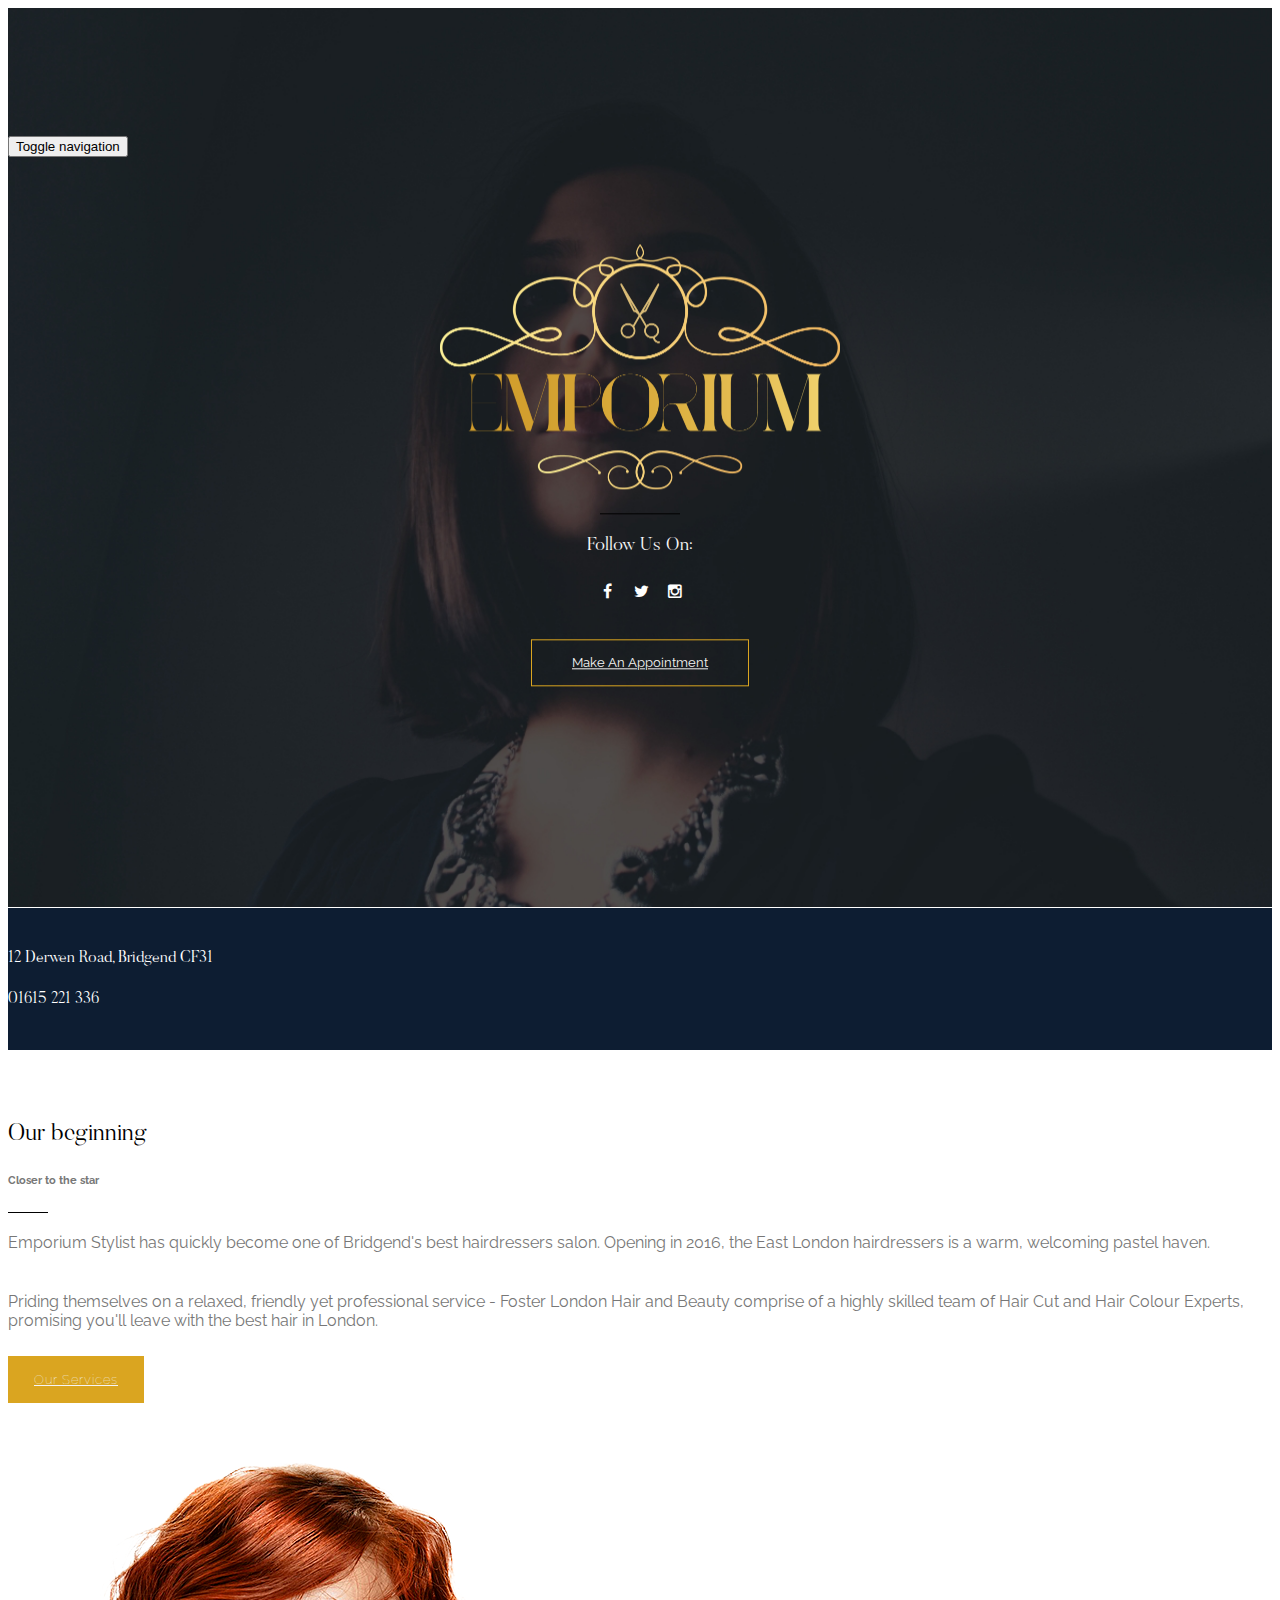
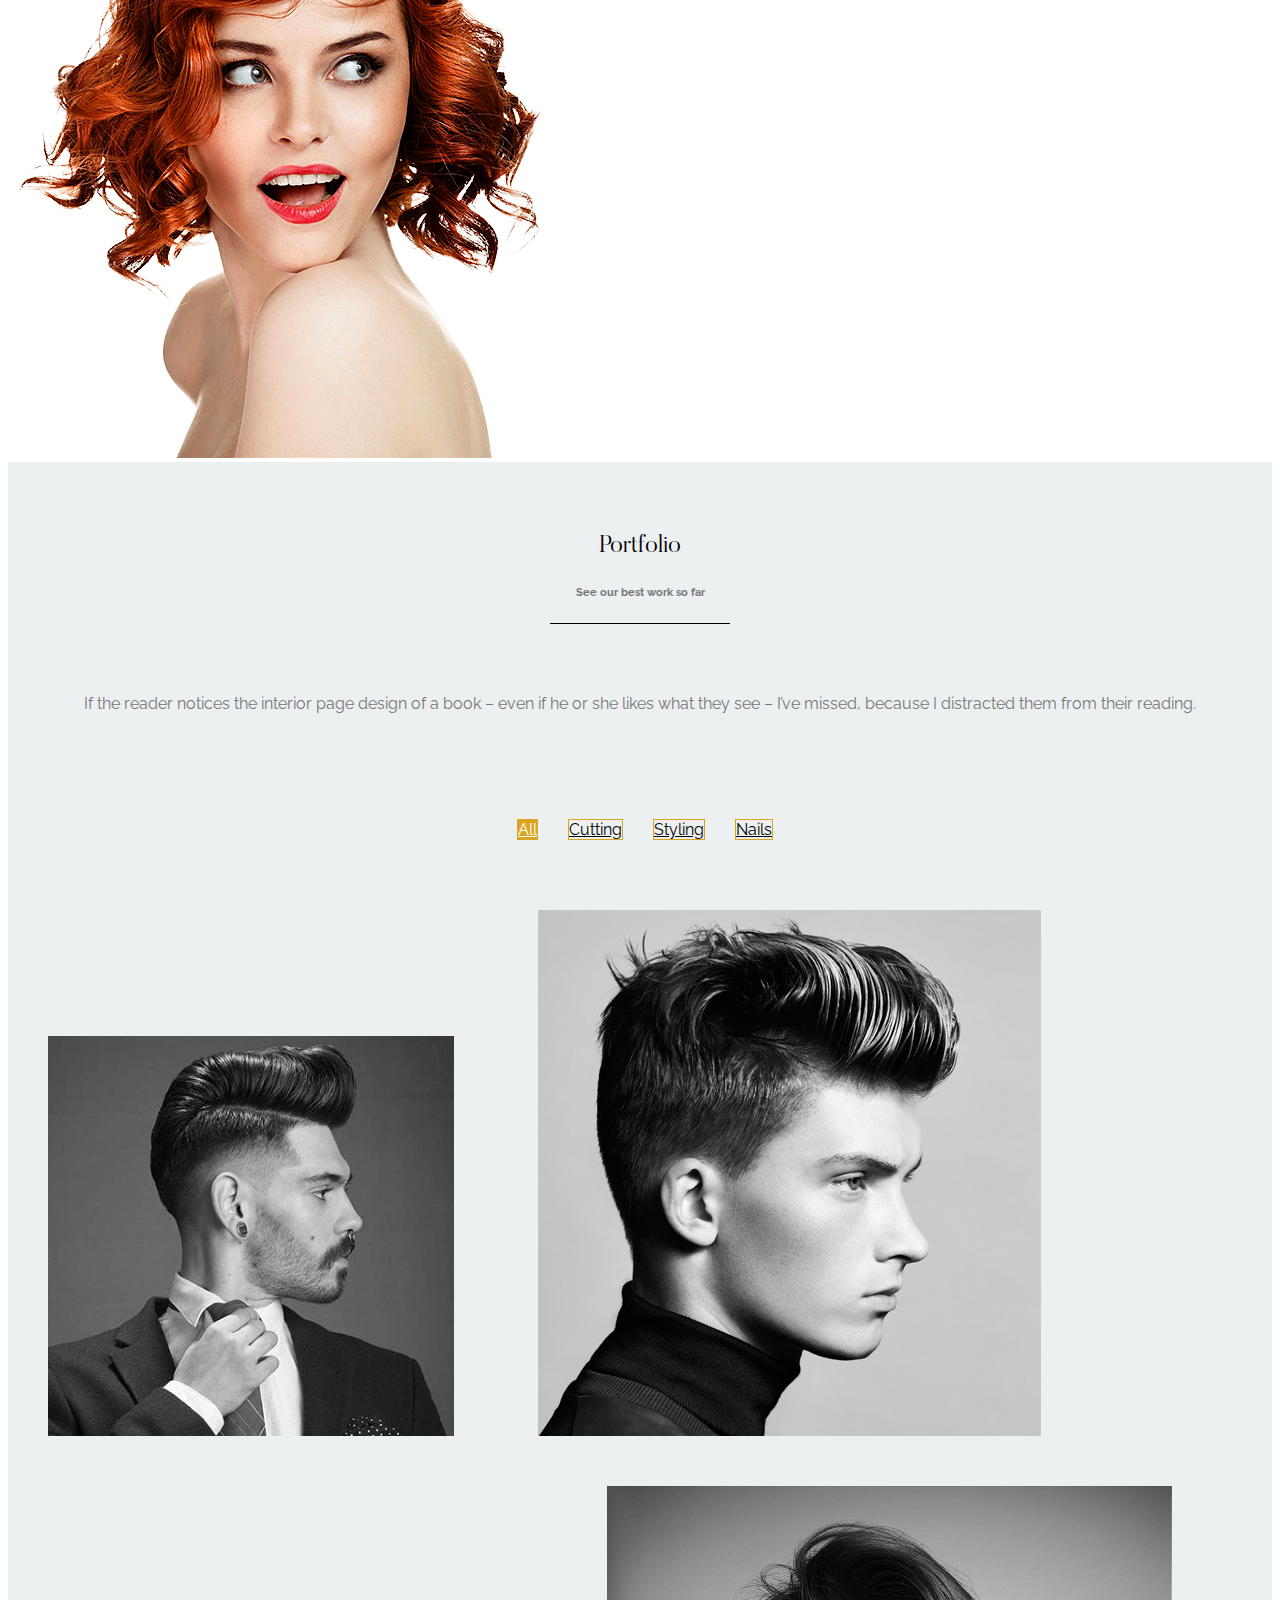
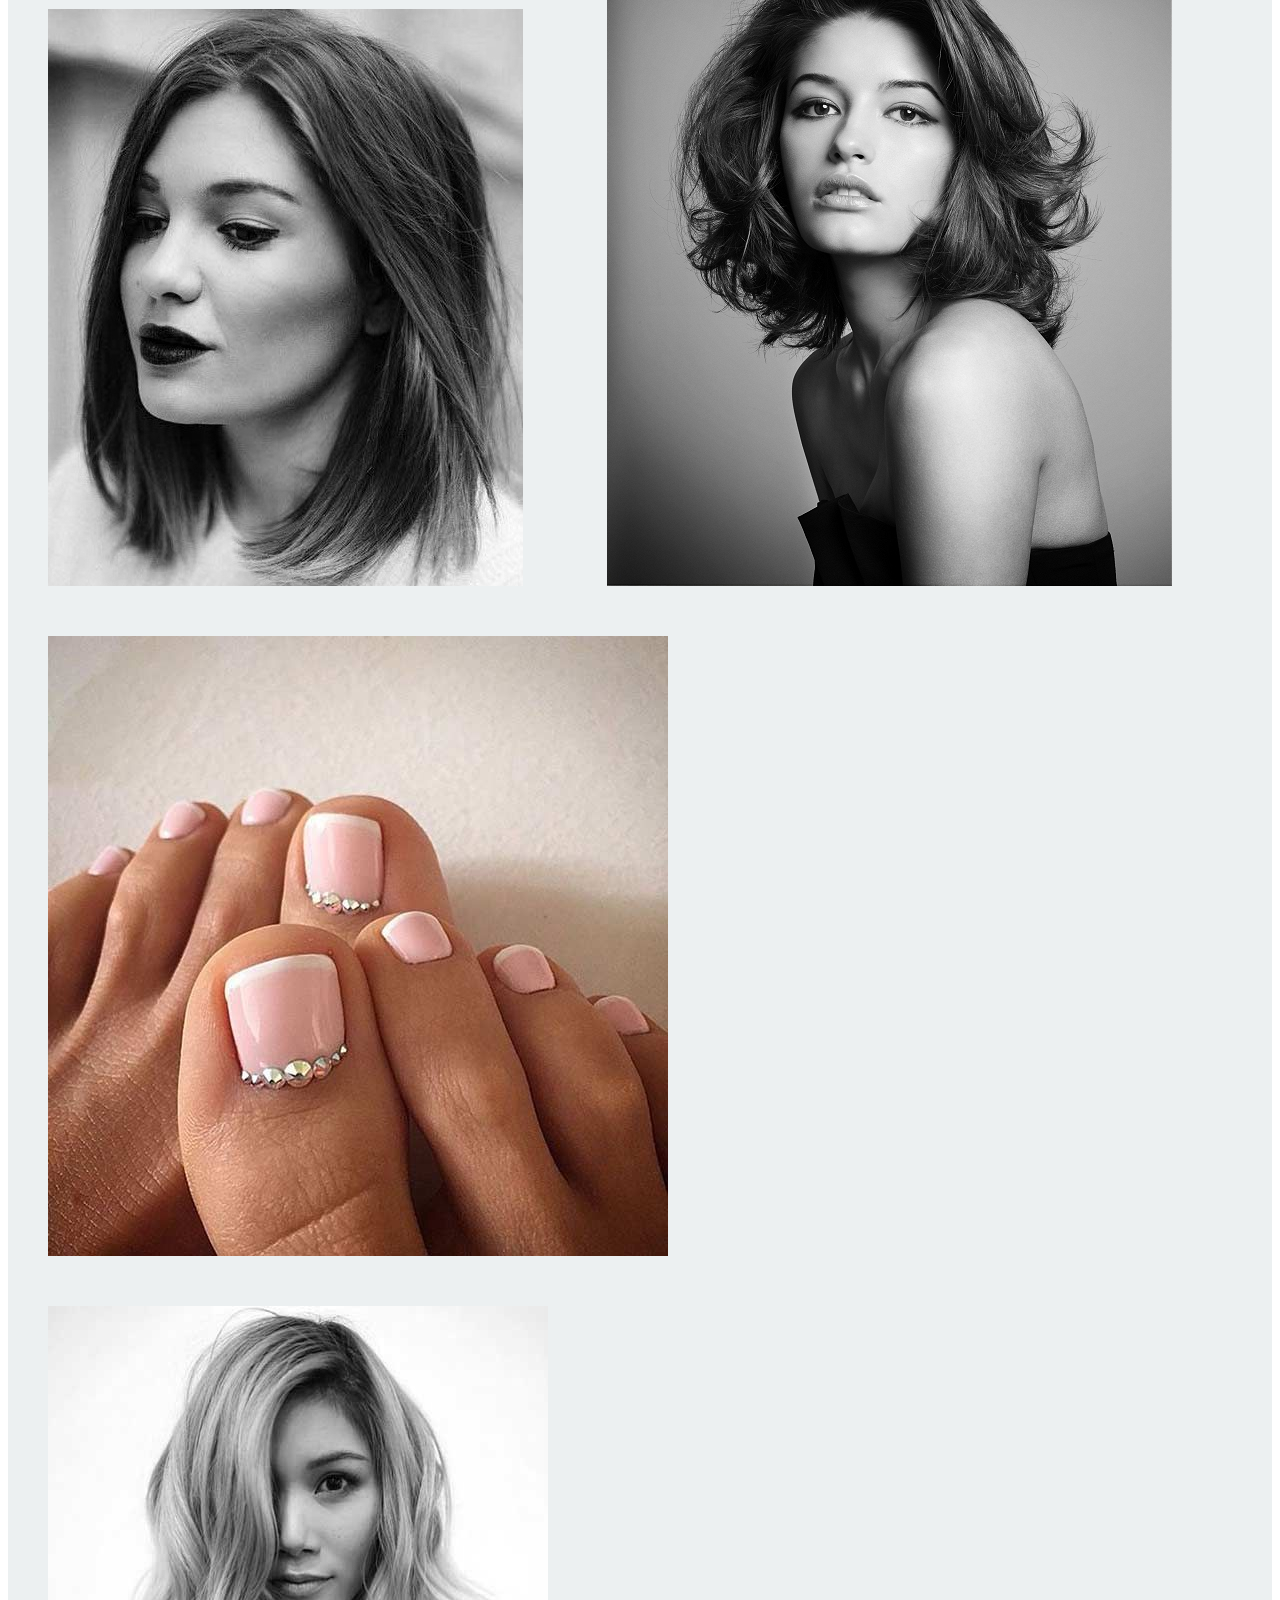
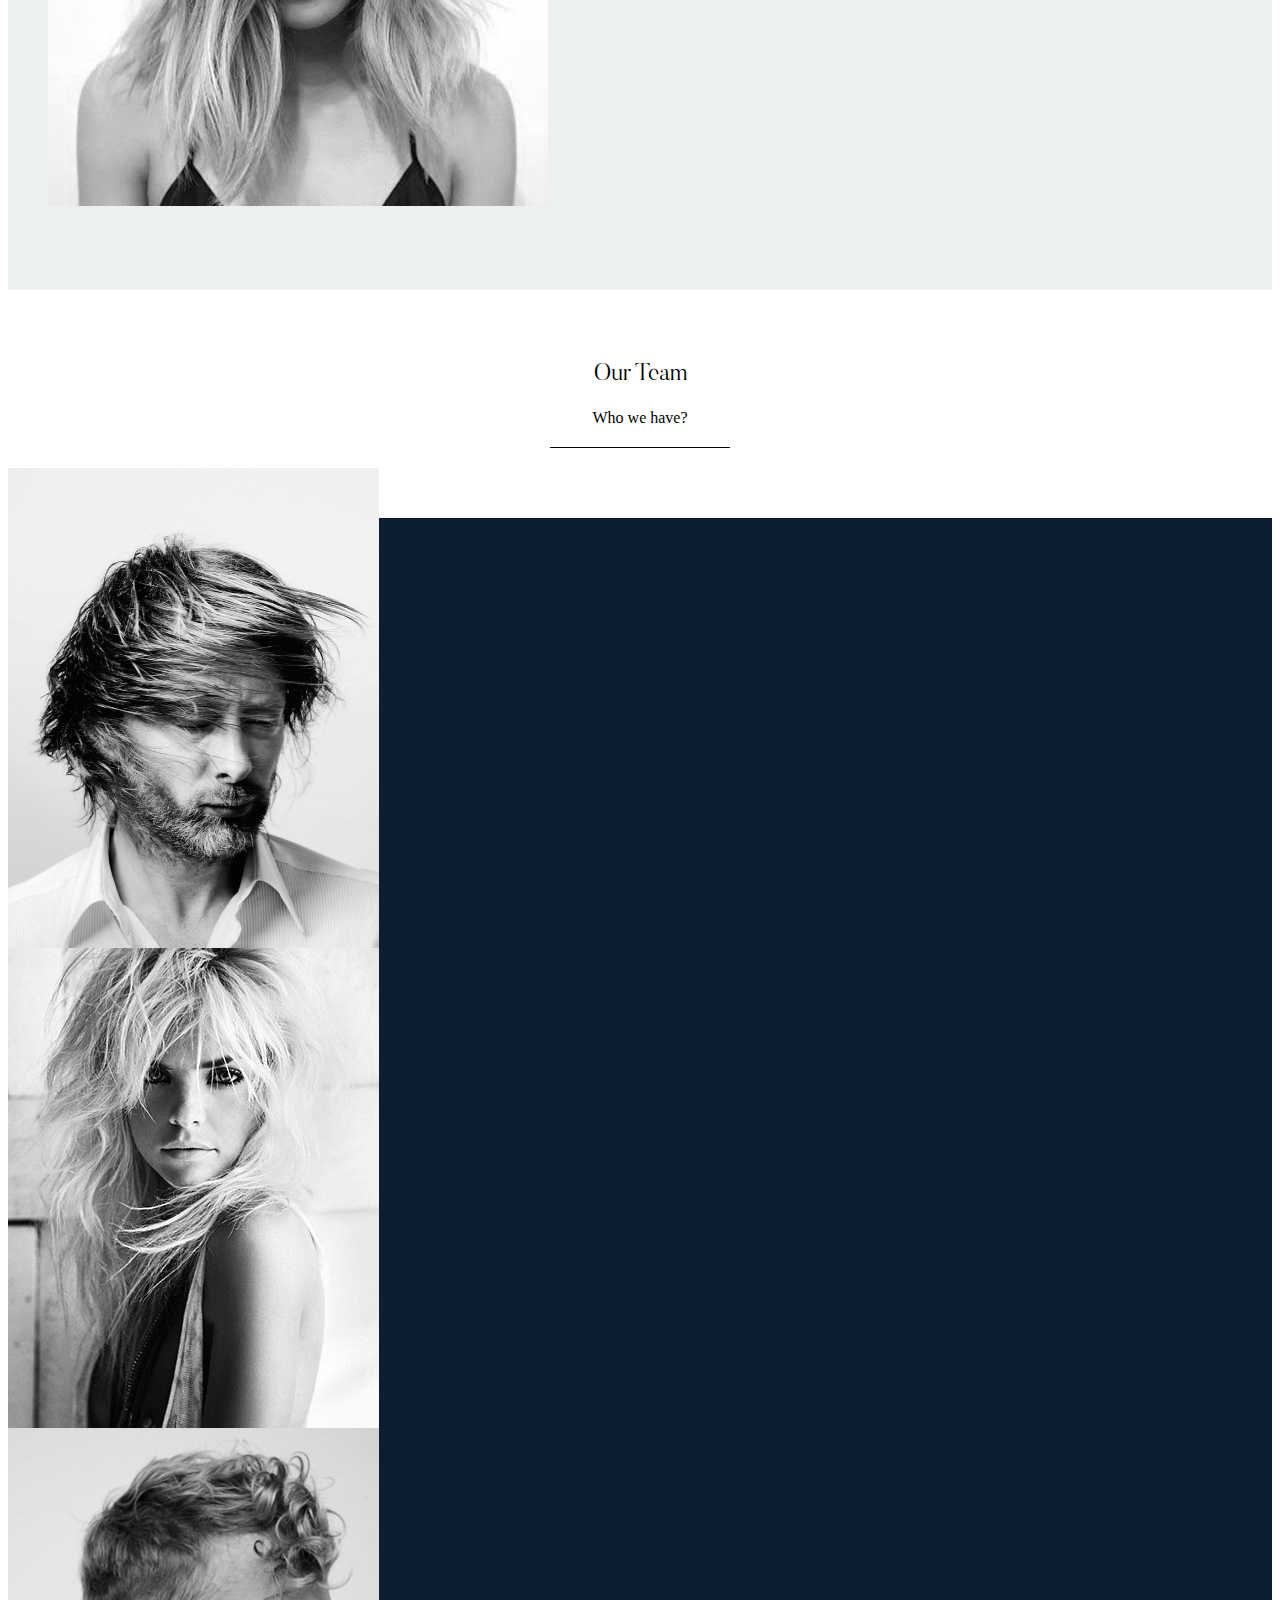
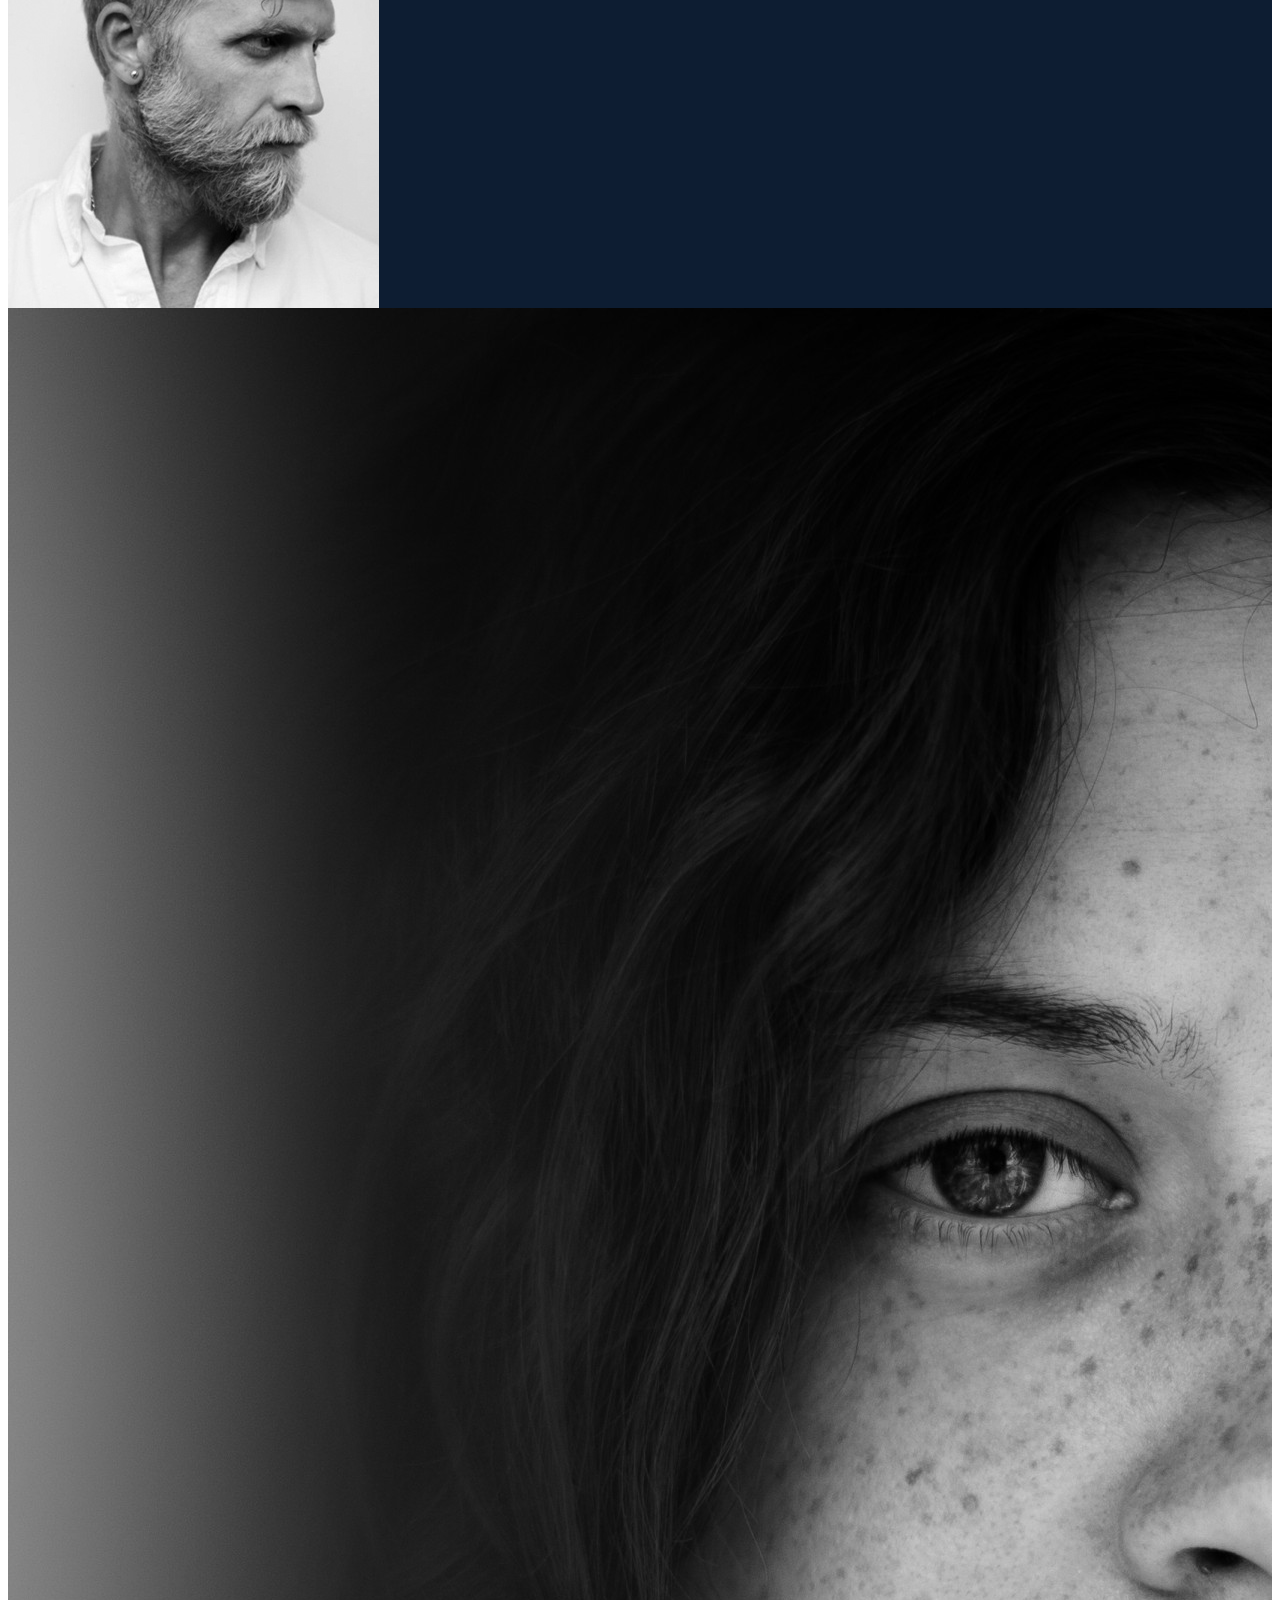
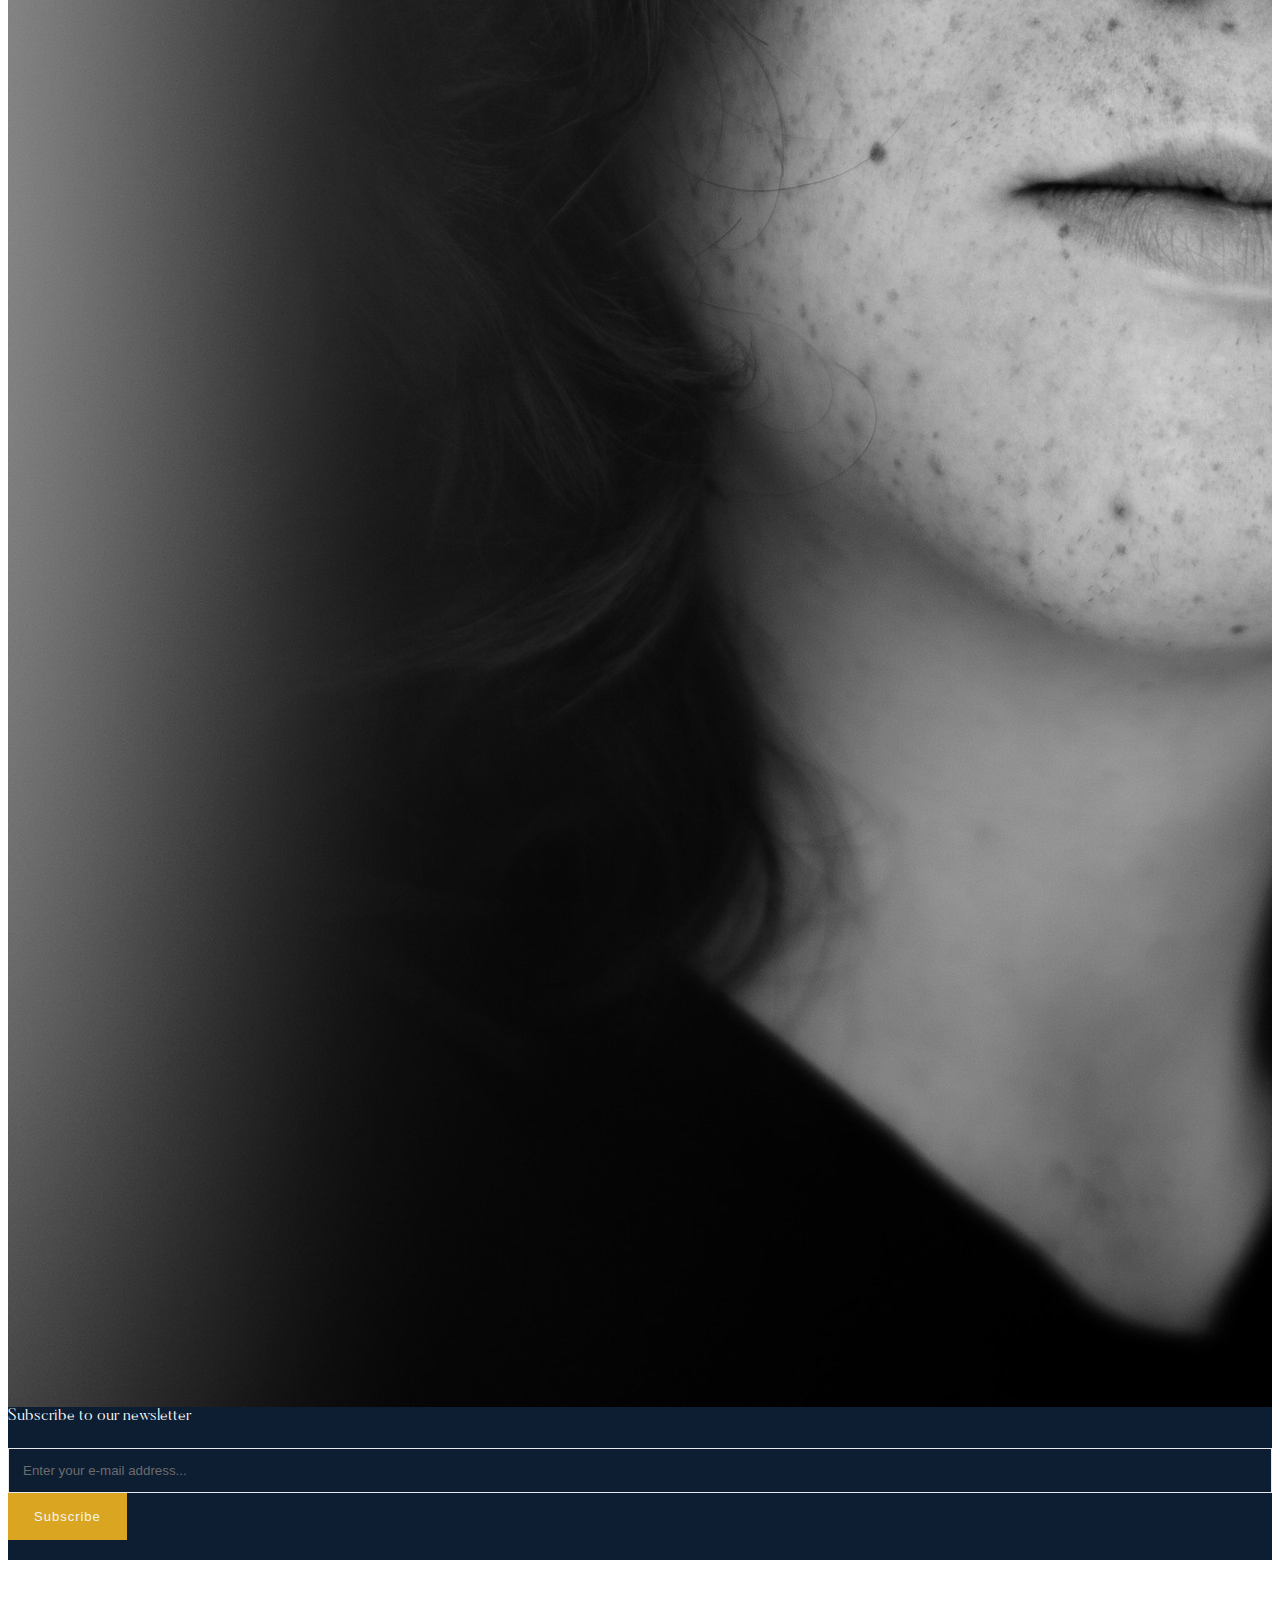
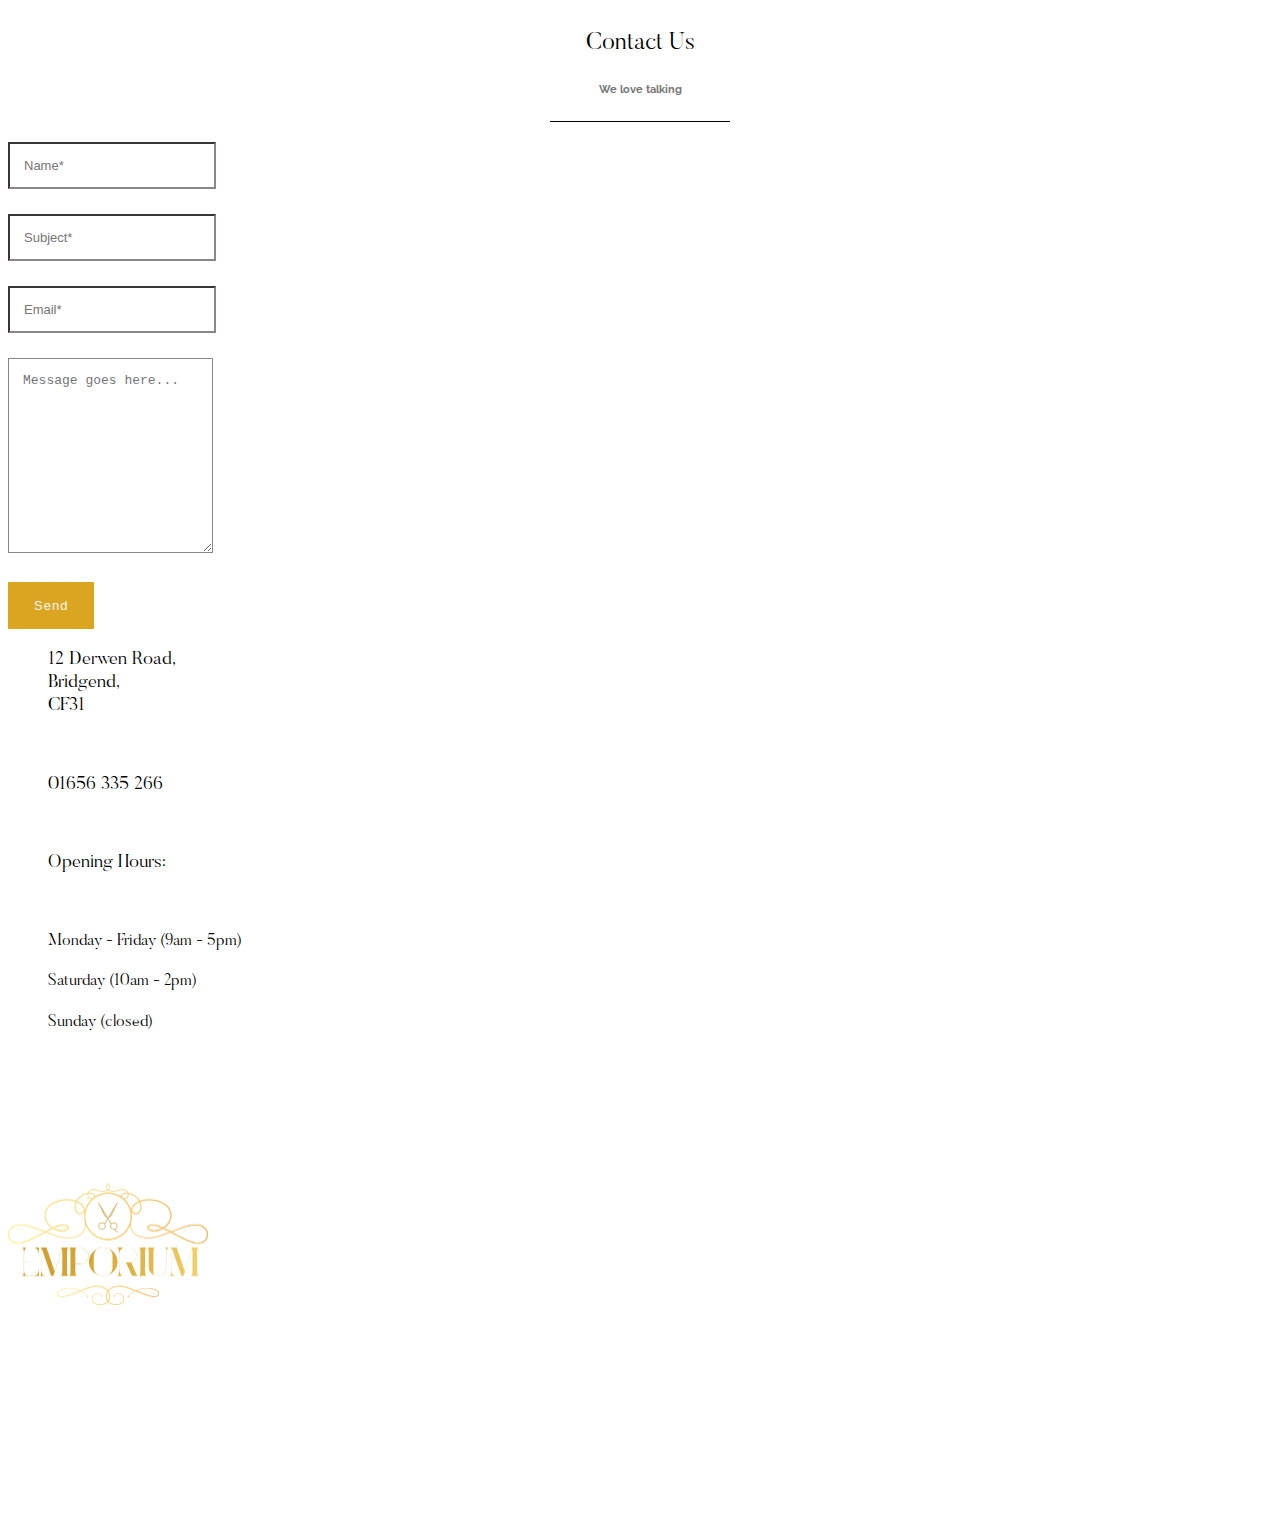
<file: index.html>
<!DOCTYPE html>
<html>

<head>
   
    <title>Emporium  &mdash; Specialist in Hair, Beauty and Nails in Bridgend</title>
    
    <meta charset="utf-8">
    <meta http-equiv="X-UA-Compatible" content="IE=edge">
    <meta name="viewport" content="width=device-width, initial-scale=1">
    <meta name="description" content="Free singlepage web template created by GraphBerry">
    <meta name="keywords" content="HTML5, Bootstrap 3, CSS3, javascript, PHP, Responsive, Mobile">
    <meta name="author" content="GraphBerry.com"/>
    <!-- Latest compiled and minified CSS -->
    
    <link rel="stylesheet" href="https://maxcdn.bootstrapcdn.com/bootstrap/3.3.5/css/bootstrap.min.css" integrity="sha512-dTfge/zgoMYpP7QbHy4gWMEGsbsdZeCXz7irItjcC3sPUFtf0kuFbDz/ixG7ArTxmDjLXDmezHubeNikyKGVyQ==" crossorigin="anonymous">
    
   <link href="https://fonts.googleapis.com/css?family=Playfair+Display:400,400i,700|Raleway:300" rel="stylesheet">
    
    <link rel="stylesheet" type="text/css" href="css/font-awesome.css">
    <link rel="stylesheet" type="text/css" href="css/magnific-popup.css">
    
    <link rel="stylesheet" type="text/css" href="css/style.css">
    
</head>

<body>
   
    <header>
    <nav class="navbar navbar-fixed-top" id="header-nav">
  <div class="container-fluid">
    <div class="navbar-header">
       <!-- <a class="navbar-brand" href="#">
            <img src="img/logo.png" alt="Emporium logo" width="200px" />
        </a>-->
    </div>
    <div class="primary-menu">
       
        <button type="button" class="navbar-toggle collapsed" data-toggle="collapse" data-target="#navbar" aria-expanded="false" aria-controls="navbar">
                <span class="sr-only">Toggle navigation</span>
                <span class="icon-bar"></span>
                <span class="icon-bar"></span>
                <span class="icon-bar"></span>
        </button>
        
        <div id="navbar" class="navbar-collapse collapse">
             <ul class="nav navbar-nav">
                <li><a  href="index.html">Home</a></li>
                <li><a data-scroll href="#portfolio">Portfolio</a></li>
                <li><a data-scroll href="#about">Team</a></li>
                <li><a  href="services.html">Services</a></li>
                <li><a data-scroll href="#contact">Contact</a></li>
            </ul>
        </div>
    </div>
    
  </div>
</nav>
      
    <div class="main-head">
     <div class="container">
         <div class="row">
            <div class="col-md-8 col-md-offset-2">
                <img src="img/logo.png" alt="Emporium logo" width="400px" class="img-responsive center-block" />
                <div class="divider"></div>
                
                <h3 class="text-white">Follow Us On:</h3> 
                
                <ul class="social">
                    <li class="wow bounceIn"><a href="http://goo.gl/RqhEjP" target="_blank"><i class="fa fa-facebook"></i></a></li>
                    <li class="wow bounceIn" data-wow-delay="0.1s"><a href="http://goo.gl/hUfpSB" target="_blank"><i class="fa fa-twitter"></i></a></li>
                    <li class="wow bounceIn" data-wow-delay="0.2s"><a href="http://goo.gl/k9zAy5" target="_blank"><i class="fa fa-instagram"></i></a></li>
                    
                </ul>
                
                <br><br>
                
                <a href="#" class="btn btn-primary ">Make An Appointment</a>
                
            </div>
        </div>
    </div>
</div>
</header>

<div class="call-to-action">
    <div class="container">
        <div class="row">
            <div class="col-md-5 ">
                				
				<h4>12 Derwen Road, Bridgend CF31</h4>
			
            </div>
            
            <div class="col-md-4"></div>
            
            
            <div class="col-md-2">
                <h4>01615 221 336</h4>
            </div>
        </div>
    </div>
</div>


<section class="no-padding img-bg">
   
    <div class="container ">
       
        <div class="row">
            <div class="col-md-6 section-text">
                <div class="title title-left">
                    <h2>Our beginning</h2>
                    <h6>Closer to the star</h6>
                    <div class="divider divider-sm"></div>
                </div>
                <p>Emporium Stylist has quickly become one of Bridgend's best hairdressers salon. Opening in 2016, the East London hairdressers is a warm, welcoming pastel haven.</p>
                <p>Priding themselves on a relaxed, friendly yet professional service - Foster London Hair and Beauty comprise of a highly skilled team of Hair Cut and Hair Colour Experts, promising you'll leave with the best hair in London.</p>
                
                
                <a href="services.html" class="btn btn-cta">Our Services</a>
            </div>
            <div class="col-md-6">
                <img src="img/hair.png" class="img-responsive">
                <!--<script src="//lightwidget.com/widgets/lightwidget.js"></script><iframe src="//lightwidget.com/widgets/19fbcde817a55e4eb7748fd4666ec1fe.html" id="lightwidget_19fbcde817" name="lightwidget_19fbcde817"  scrolling="no" allowtransparency="true" class="lightwidget-widget" style="width: 100%; border: 0; overflow: hidden;"></iframe>-->
                
            </div>
        </div>
        
    </div>
   
   
</section>




<!--Portfolio-->
<section class="portfolio grey-bg" id="portfolio">
    <div class="col-md-8 col-md-offset-2">
        <div class="title text-center">
            <h2>Portfolio</h2>
            <h6>See our best work so far</h6>
            <div class="divider divider-lg"></div>
            <p>If the reader notices the interior page design of a book – even if he or she likes what they see – I’ve missed, because I distracted them from their reading.</p>
        </div>
    </div>
    
    <div class="container" id="portfolio-grid">
        <nav class="centered-pills clearfix">
           
            <ul class="nav nav-pills" >
                <li><a href="javascript:void(0);" class="filter active" data-filter="all">All</a></li>
                <li><a href="javascript:void(0);" class="filter" data-filter=".mockups">Cutting</a></li>
                <li><a href="javascript:void(0);" class="filter" data-filter=".devices">Styling</a></li>
                <li><a href="javascript:void(0);" class="filter" data-filter=".frames">Nails</a></li>
                
            </ul>
        </nav>
        
        <div class="row">
            <figure class="mix all mockups col-md-4 col-sm-6" >
                <img class="img-responsive" src="img/portfolio/mackbook.jpg" alt="MackBook Mockup" />
            </figure>
             <figure class="mix all mockups col-md-4 col-sm-6" >
                <img class="img-responsive" src="img/portfolio/branding.jpg" alt="Adena icons pack" />
            </figure>
            <figure class="mix all mockups col-md-4 col-sm-6" >
                <img class="img-responsive" src="img/portfolio/iphone6.jpg" alt="Adena icons pack" />
            </figure>
            <figure class="mix all devices col-md-4 col-sm-6" >
                <img class="img-responsive" src="img/portfolio/frame.jpg" alt="Frame" />
            </figure>
            <figure class="mix all frames col-md-4 col-sm-6" >
                <img class="img-responsive" src="img/portfolio/coming-soon.jpg" alt="Coming soon" />
            </figure>
            <figure class="mix all devices col-md-4 col-sm-6" >
                <img class="img-responsive" src="img/portfolio/phone.jpg" alt="Adena icons pack" />
            </figure>
           
        </div>
    </div>
</section>

<section id="about">
    
    <div class="container">
       
        <div class="row">
            <div class="col-md-8 col-md-offset-2">
                <div class="title">
                    <h2>Our Team</h2>
                    <span>Who we have?</span>
                    <div class="divider divider-lg"></div>
                    
                </div>
            </div>
        </div>
        
        <div class="row team">
           
            <div class="col-md-3 col-sm-6">
                <div class="hovereffect">
                    <img class="img-responsive" src="img/team/img1.jpg" alt="">
                    <div class="overlay">
                        <h1 class="text-white">Davies Rhys</h1>
                        <h4> 
                            <a href="#">Senior Stylist</a>                           
                            
                        </h4> 
                        
                        <ul class="social">
                        <li class="wow bounceIn"><a href="http://goo.gl/RqhEjP" target="_blank"><i class="fa fa-facebook"></i></a></li>
                        <li class="wow bounceIn" data-wow-delay="0.1s"><a href="http://goo.gl/hUfpSB" target="_blank"><i class="fa fa-twitter"></i></a></li>
                        <li class="wow bounceIn" data-wow-delay="0.2s"><a href="http://goo.gl/k9zAy5" target="_blank"><i class="fa fa-instagram"></i></a></li>
                       </ul>
                       
                    </div>
                </div>
            </div>
            
            <div class="col-md-3 col-sm-6">
                <div class="hovereffect">
                    <img class="img-responsive" src="img/team/img2.jpg" alt="">
                    <div class="overlay">
                        <h1 class="text-white">Molly jones</h1>
                        <h4> 
                            <a href="#">Stylist</a>
                        </h4> 
                        
                        <ul class="social">
                        <li class="wow bounceIn"><a href="http://goo.gl/RqhEjP" target="_blank"><i class="fa fa-facebook"></i></a></li>
                        <li class="wow bounceIn" data-wow-delay="0.1s"><a href="http://goo.gl/hUfpSB" target="_blank"><i class="fa fa-twitter"></i></a></li>
                        <li class="wow bounceIn" data-wow-delay="0.2s"><a href="http://goo.gl/k9zAy5" target="_blank"><i class="fa fa-instagram"></i></a></li>
                       </ul>
                    </div>
                </div>
            </div>
            
            <div class="col-md-3 col-sm-6">
                <div class="hovereffect">
                    <img class="img-responsive" src="img/team/img3.jpg" alt="">
                    <div class="overlay">
                        <h1 class="text-white">Owen Rees</h1>
                        <h4> 
                            <a href="#">Barber</a>
                        </h4> 
                        
                        <ul class="social">
                        <li class="wow bounceIn"><a href="http://goo.gl/RqhEjP" target="_blank"><i class="fa fa-facebook"></i></a></li>
                        <li class="wow bounceIn" data-wow-delay="0.1s"><a href="http://goo.gl/hUfpSB" target="_blank"><i class="fa fa-twitter"></i></a></li>
                        <li class="wow bounceIn" data-wow-delay="0.2s"><a href="http://goo.gl/k9zAy5" target="_blank"><i class="fa fa-instagram"></i></a></li>
                       </ul>
                    </div>
                </div>
            </div>
            
            <div class="col-md-3 col-sm-6">
                <div class="hovereffect">
                    <img class="img-responsive" src="img/team/img4.jpg" alt="">
                    <div class="overlay">
                        <h1 class="text-white">Kim Stener</h1>
                        <h4> 
                            <a href="#">Nails Specialist</a>
                        </h4> 
                        
                        <ul class="social">
                        <li class="wow bounceIn"><a href="http://goo.gl/RqhEjP" target="_blank"><i class="fa fa-facebook"></i></a></li>
                        <li class="wow bounceIn" data-wow-delay="0.1s"><a href="http://goo.gl/hUfpSB" target="_blank"><i class="fa fa-twitter"></i></a></li>
                        <li class="wow bounceIn" data-wow-delay="0.2s"><a href="http://goo.gl/k9zAy5" target="_blank"><i class="fa fa-instagram"></i></a></li>
                       </ul>
                    </div>
                </div>
            </div>
            
        </div>
        
    </div>
    
</section>
   
       
    <div class="call-to-action ">
        <div class="container">
            <div class="row">
                <div class="col-md-10 col-md-offset-1">
                    <h4>Subscribe to our newsletter</h4>
                    <div class="row">
                        <form method="post" action="subscribe.php" role="form" class="form-inline">
                            <div class="col-md-9">
                                <input type="email" required="" placeholder="Enter your e-mail address..." class="subscribe-input" name="email">
                            </div>
                            <div class="col-md-3">
                                <button type="submit" class="btn btn-cta">Subscribe</button>
                            </div>
                        </form>
                    </div>
                </div>
            </div>
        </div>
    </div>

<section id="contact">
    <div class="container">
        <div class="row">
            <div class="col-md-8 col-md-offset-2">
                <div class="title text-center">
                    <h2>Contact Us</h2>
                    <h6>We love talking</h6>
                    <div class="divider divider-lg"></div>
                    
                </div>
            </div>
        </div>
        
    <form>
        <div class="row">
           
            <div class="col-md-6">               
                
                <div class="form-group">
                    <input type="text" name="name" class="form-control" placeholder="Name*">
                </div>
                <div class="form-group">
                    <input type="text" name="subject" class="form-control" placeholder="Subject*">
                </div>
                <div class="form-group">
                    <input type="email" name="email" class="form-control" placeholder="Email*">
                </div>
                <div class="form-group">
                    <textarea class="form-control" placeholder="Message goes here..."></textarea>
                </div>
                
                 <button type="submit" class="btn btn-cta">Send</button>
            </div>
            
            <div class="col-md-6">
                <ul>
                    <li><h3>12 Derwen Road,<br> Bridgend, <br> CF31</h3></li> <br>
                    <li><h3>01656 335 266</h3></li> 
                    
                    <br>
                    
                    <h3>Opening Hours:</h3> <br>
                     <li><h4>Monday - Friday (9am - 5pm) </h4></li>                                         
                     <li><h4>Saturday (10am - 2pm)</h4></li>
                     <li><h4>Sunday (closed)</h4></li>                                   
                </ul>
                
               
                
            </div>
            
        </div>
        
    </form>
</div>
</section>


<footer class="footer-bg">
    <div class="container">
        <div class="row">
            <div class="col-md-12 text-center">
            <img src="img/logo.png" class="logo-footer" width="200px" />
                <ul class="social">
                    <li class="wow bounceIn"><a href="http://goo.gl/RqhEjP" target="_blank"><i class="fa fa-facebook"></i></a></li>
                    <li class="wow bounceIn" data-wow-delay="0.1s"><a href="http://goo.gl/hUfpSB" target="_blank"><i class="fa fa-twitter"></i></a></li>
                    <li class="wow bounceIn" data-wow-delay="0.2s"><a href="http://goo.gl/k9zAy5" target="_blank"><i class="fa fa-instagram"></i></a></li>                    
                </ul>
                <p>2016 Emporium, All Rights Reserved | Bridgend Hairdressing</p>
            </div>
        </div>
    </div>
</footer>


<script src="https://code.jquery.com/jquery-1.11.0.min.js"></script>
<script src="js/jquery.mixitup.js"></script>
<script type="text/javascript" src="js/jquery.magnific-popup.min.js"></script>
<script src="https://maxcdn.bootstrapcdn.com/bootstrap/3.3.5/js/bootstrap.min.js" integrity="sha512-K1qjQ+NcF2TYO/eI3M6v8EiNYZfA95pQumfvcVrTHtwQVDG+aHRqLi/ETn2uB+1JqwYqVG3LIvdm9lj6imS/pQ==" crossorigin="anonymous"></script>
<script type="text/javascript" src="js/smooth-scroll.js"></script>
<script src="js/custom.js"></script>
</body>
</html>
</file>
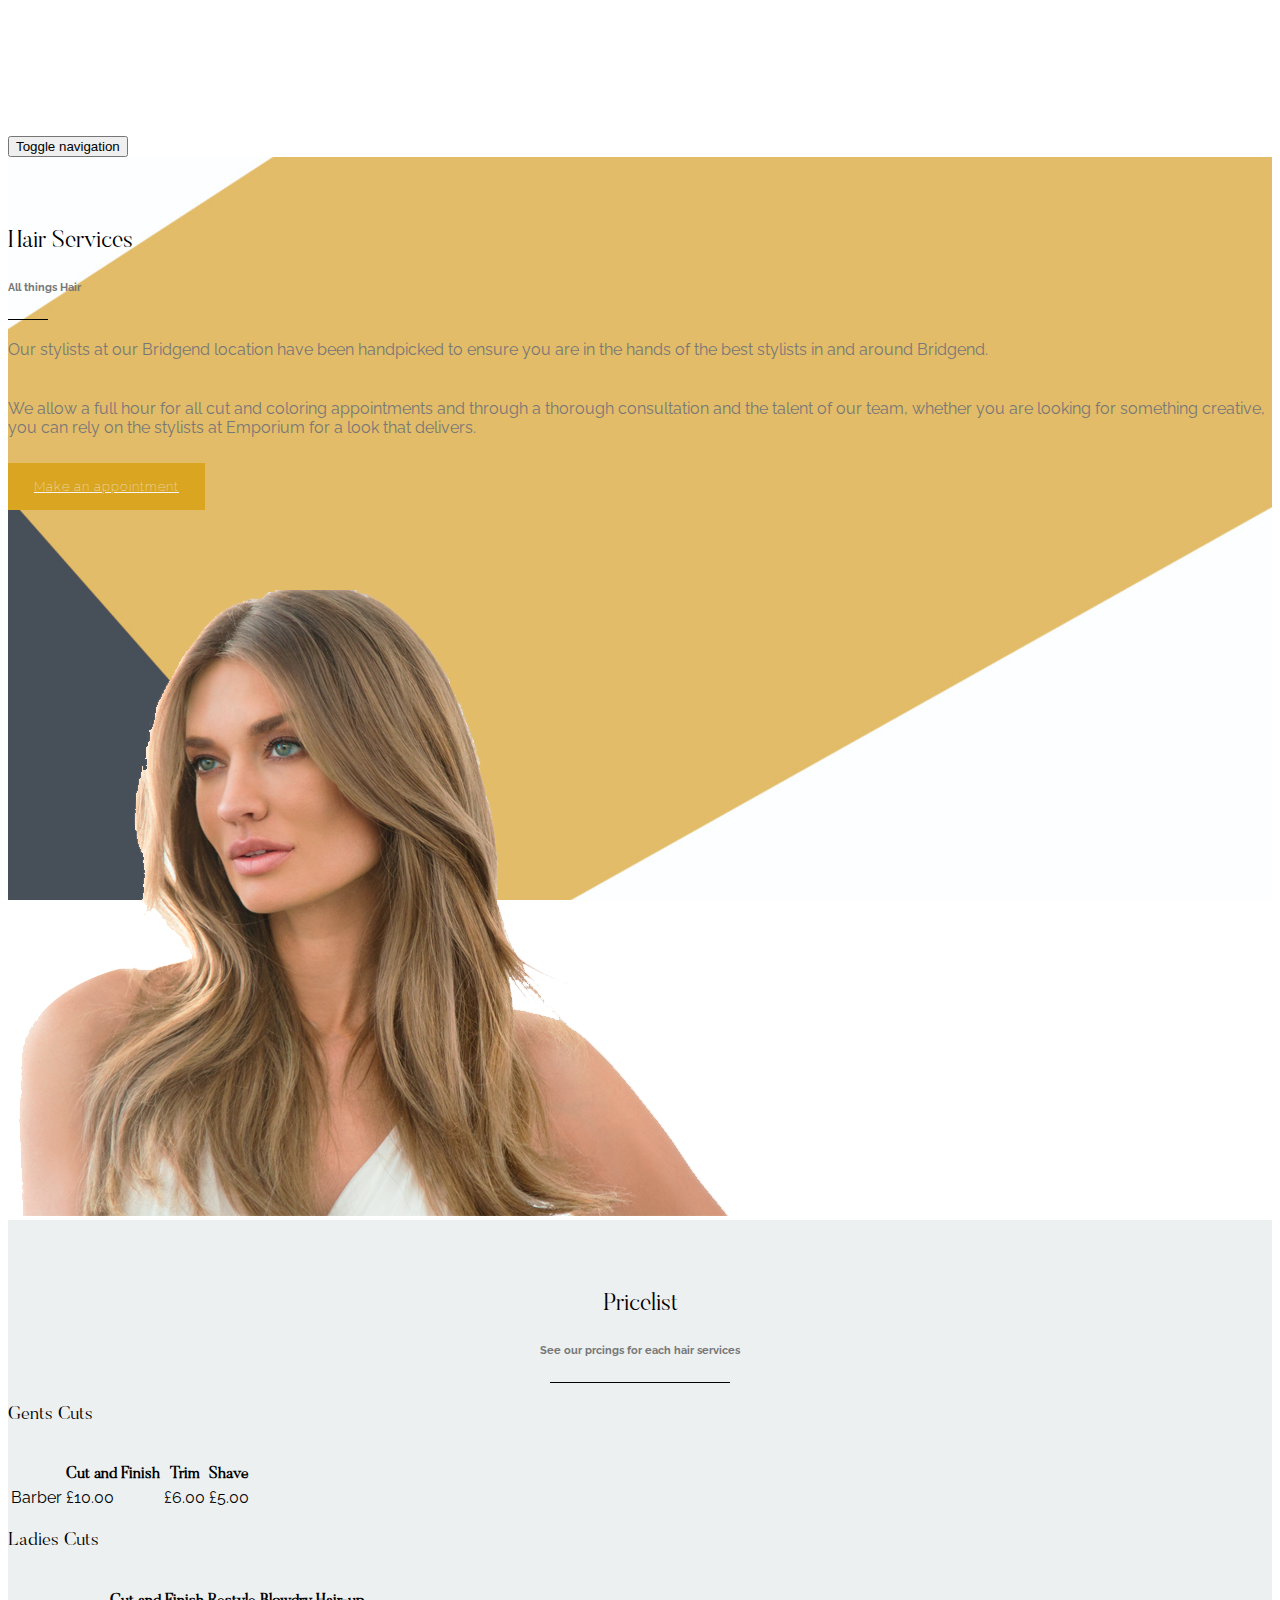
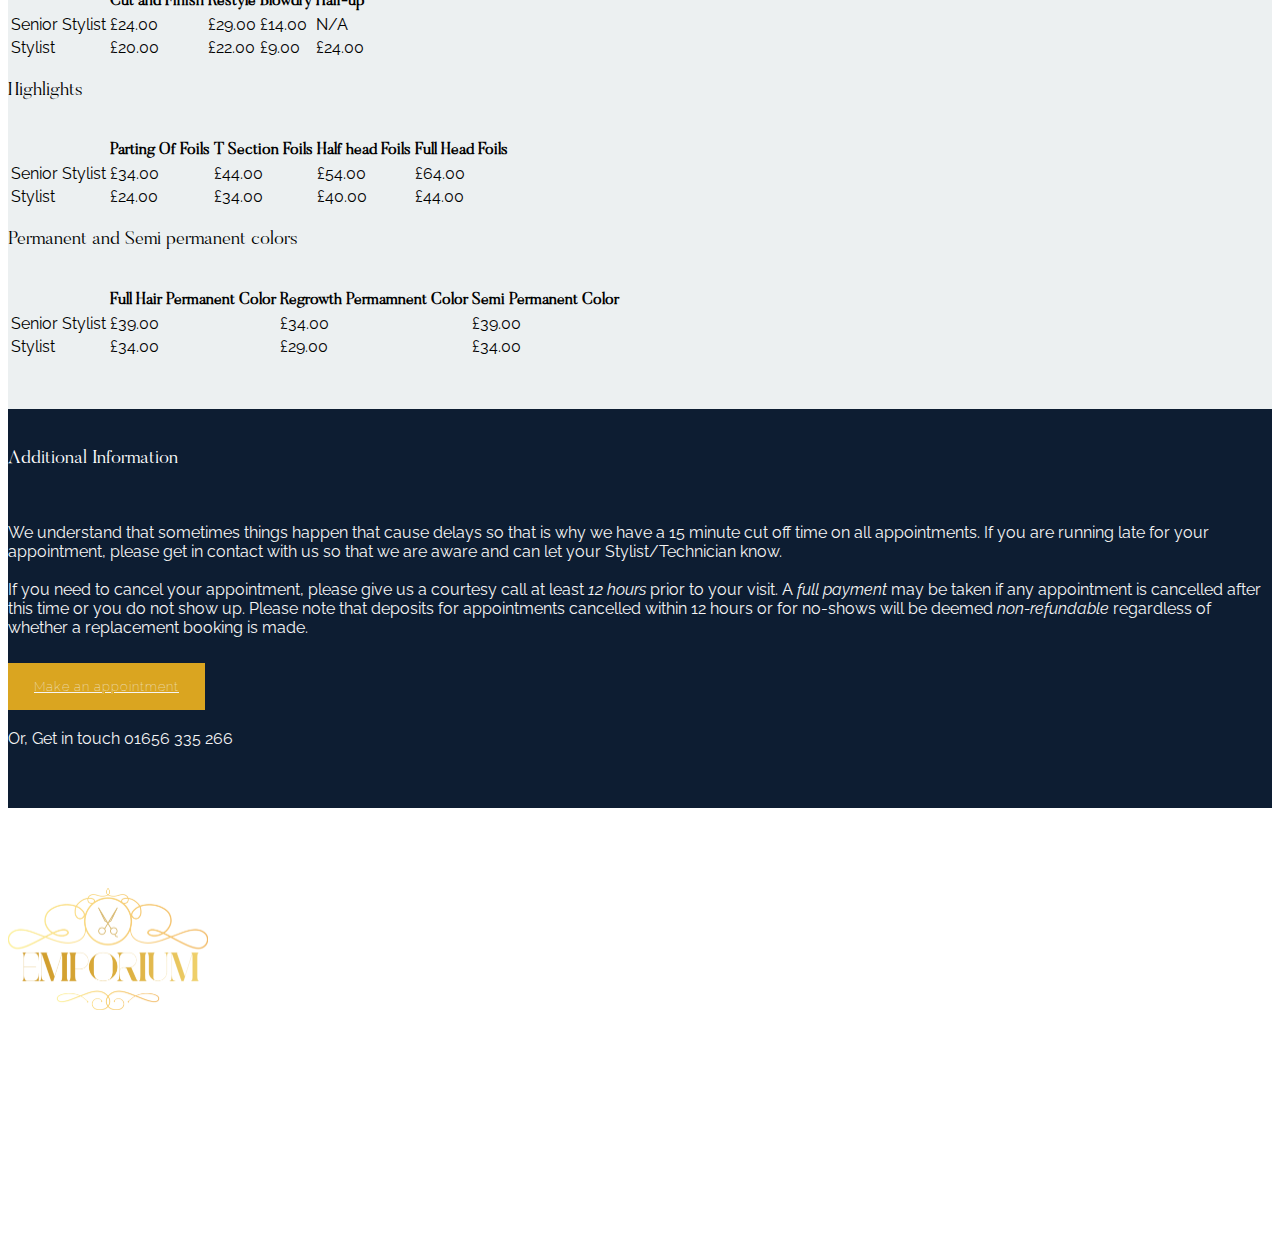
<file: hair.html>
<!DOCTYPE html>
<html>

<head>
   
    <title>Emporium  &mdash; Specialist in Hair, Beauty and Nails in Bridgend</title>
    
    <meta charset="utf-8">
    <meta http-equiv="X-UA-Compatible" content="IE=edge">
    <meta name="viewport" content="width=device-width, initial-scale=1">
    <meta name="description" content="Free singlepage web template created by GraphBerry">
    <meta name="keywords" content="HTML5, Bootstrap 3, CSS3, javascript, PHP, Responsive, Mobile">
    <meta name="author" content="GraphBerry.com"/>
    <!-- Latest compiled and minified CSS -->
    
    <link rel="stylesheet" href="https://maxcdn.bootstrapcdn.com/bootstrap/3.3.5/css/bootstrap.min.css" integrity="sha512-dTfge/zgoMYpP7QbHy4gWMEGsbsdZeCXz7irItjcC3sPUFtf0kuFbDz/ixG7ArTxmDjLXDmezHubeNikyKGVyQ==" crossorigin="anonymous">
    
   <link href="https://fonts.googleapis.com/css?family=Playfair+Display:400,400i,700|Raleway:300" rel="stylesheet">
    
    <link rel="stylesheet" type="text/css" href="css/font-awesome.css">
    <link rel="stylesheet" type="text/css" href="css/magnific-popup.css">
    
    <link rel="stylesheet" type="text/css" href="css/style.css">
    
</head>

<body>
   
  
<nav class="navbar navbar-fixed-top" id="header-nav">
  <div class="container-fluid">
    <div class="navbar-header">
       <!-- <a class="navbar-brand" href="#">
            <img src="img/logo.png" alt="Emporium logo" width="200px" />
        </a>-->
    </div>
    <div class="primary-menu">
       
        <button type="button" class="navbar-toggle collapsed" data-toggle="collapse" data-target="#navbar" aria-expanded="false" aria-controls="navbar">
                <span class="sr-only">Toggle navigation</span>
                <span class="icon-bar"></span>
                <span class="icon-bar"></span>
                <span class="icon-bar"></span>
        </button>
        
        <div id="navbar" class="navbar-collapse collapse">
             <ul class="nav navbar-nav">
                <li><a  href="index.html">Home</a></li>
                <li><a href="services.html">Services</a></li>                
            </ul>
        </div>
    </div>
    
  </div>
</nav>

   




<section class="no-padding img-bg">
   
    <div class="container ">
       
        <div class="row">
            <div class="col-md-6 section-text">
                <div class="title title-left">
                    <h2>Hair Services</h2>
                    <h6>All things Hair</h6>
                    <div class="divider divider-sm"></div>
                </div>
                 <p>Our stylists at our Bridgend location have been handpicked to ensure you are in the hands of the best stylists in and around Bridgend.</p>
                <p>We allow a full hour for all cut and coloring appointments and through a thorough consultation and the talent of our team, whether you are looking for something creative, you can rely on the stylists at  Emporium for a look that delivers.</p>
                
                <a href="#portfolio" class="btn btn-cta" target="_blank">Make an appointment</a>
             
            </div>
            <div class="col-md-6">
                <img src="img/hair3.jpg" class="img-responsive">
                <!--<script src="//lightwidget.com/widgets/lightwidget.js"></script><iframe src="//lightwidget.com/widgets/19fbcde817a55e4eb7748fd4666ec1fe.html" id="lightwidget_19fbcde817" name="lightwidget_19fbcde817"  scrolling="no" allowtransparency="true" class="lightwidget-widget" style="width: 100%; border: 0; overflow: hidden;"></iframe>-->
                
            </div>
        </div>
        
    </div>
   
   
</section>




<!--Portfolio-->
<section class="portfolio grey-bg" id="portfolio">
    <div class="col-md-8 col-md-offset-2">
        <div class="title text-center">
            <h2>Pricelist</h2>
            <h6>See our prcings for each hair services</h6>
            <div class="divider divider-lg"></div>
            
        </div>
    </div>
    
    <div class="container">
      
      <div class="col-md-6">
          
          <h3>Gents Cuts</h3> <br>
          
           <table class="table table-striped">
            <thead>
              <tr>
               <th></th>
                <th>Cut and Finish</th>
                <th>Trim</th>
                <th>Shave</th>
              </tr>
            </thead>
            <tbody>
             
              <tr>
                <td>Barber</td>
                <td>£10.00</td>
                <td>£6.00</td>
                <td>£5.00</td>
              </tr>
             
            </tbody>
          </table>
          
          
          
      </div>
      
      <div class="col-md-6">
        <h3>Ladies Cuts</h3> <br>
          
           <table class="table table-striped">
            <thead>
              <tr>
                <th></th>
                <th>Cut and Finish</th>
                <th>Restyle</th>
                <th>Blowdry</th>
                <th>Hair-up</th>
              </tr>
            </thead>
            <tbody>
              <tr>
                <td>Senior Stylist</td>
                <td>£24.00</td>
                <td>£29.00</td>
                <td>£14.00</td>
                <td>N/A</td>
              </tr>
              <tr>
                <td>Stylist</td>
                <td>£20.00</td>
                <td>£22.00</td>
                <td>£9.00</td>
                <td>£24.00</td>
              </tr>
             
            </tbody>
          </table>
          
          
          
      </div>
      
      <div class="row">
          
          <div class="col-md-6">
           
            <h3>Highlights</h3> <br>
          
               <table class="table table-striped">
                <thead>
                  <tr>
                    <th></th>
                    <th>Parting Of Foils</th>
                    <th>T Section Foils</th>
                    <th>Half head Foils</th>
                    <th>Full Head Foils</th>
                  </tr>
                </thead>
                <tbody>
                  <tr>
                    <td>Senior Stylist</td>
                    <td>£34.00</td>
                    <td>£44.00</td>
                    <td>£54.00</td>
                    <td>£64.00</td>
                  </tr>
                  <tr>
                    <td>Stylist</td>
                    <td>£24.00</td>
                    <td>£34.00</td>
                    <td>£40.00</td>
                    <td>£44.00</td>
                  </tr>

                </tbody>
              </table>
          
          
          
      </div>
         
          <div class="col-md-6">
           
            <h3>Permanent and Semi permanent colors</h3> <br>
          
               <table class="table table-striped">
                <thead>
                  <tr>
                    <th></th>
                    <th>Full Hair Permanent Color</th>
                    <th>Regrowth Permamnent Color</th>
                    <th>Semi Permanent Color</th>                    
                  </tr>
                </thead>
                <tbody>
                  <tr>
                    <td>Senior Stylist</td>
                    <td>£39.00</td>
                    <td>£34.00</td>
                    <td>£39.00</td>
                    
                  </tr>
                  <tr>
                    <td>Stylist</td>
                    <td>£34.00</td>
                    <td>£29.00</td>
                    <td>£34.00</td>               
                  </tr>

                </tbody>
              </table>
          
          
          
      </div>
          
      </div>
     
       
    </div>
</section>


       
    <div class="call-to-action ">
        <div class="container">
            <div class="row">
                <div class="col-md-10 col-md-offset-1">
                    
                  <div class="row">
                       
                        <h3>Additional Information</h3> <br>
                        
                        <p class="text-white">We understand that sometimes things happen that cause delays so that is why we have a 15 minute cut off time on all appointments. If you are running late for your appointment, please get in contact with us so that we are aware and can let your Stylist/Technician know. <br><br> 
                        
                
                        
                        If you need to cancel your appointment, please give us a courtesy call at least <em>12 hours</em>  prior to your visit. A <em>full payment</em> may be taken if any appointment is cancelled after this time or you do not show up. Please note that deposits for appointments cancelled within 12 hours or for no-shows will be deemed <em>non-refundable</em> regardless of whether a replacement booking is made.</p>
                        
                  </div>
                       
                <div class="row">
                       
                        <a href="#portfolio" class="btn btn-cta" target="_blank">Make an appointment</a> <br><br>
                        
                        <p class="text-white">Or, Get in touch 01656 335 266</p>
                        
                </div>
                   
                </div>
            </div>
        </div>
    </div>




<footer class="footer-bg">
    <div class="container">
        <div class="row">
            <div class="col-md-12 text-center">
            <img src="img/logo.png" class="logo-footer" width="200px" />
                <ul class="social">
                    <li class="wow bounceIn"><a href="http://goo.gl/RqhEjP" target="_blank"><i class="fa fa-facebook"></i></a></li>
                    <li class="wow bounceIn" data-wow-delay="0.1s"><a href="http://goo.gl/hUfpSB" target="_blank"><i class="fa fa-twitter"></i></a></li>
                    <li class="wow bounceIn" data-wow-delay="0.2s"><a href="http://goo.gl/k9zAy5" target="_blank"><i class="fa fa-instagram"></i></a></li>                    
                </ul>
                <p>2016 Emporium, All Rights Reserved | Bridgend Hairdressing</p>
            </div>
        </div>
    </div>
</footer>


<script src="http://code.jquery.com/jquery-1.11.0.min.js"></script>
<script src="js/jquery.mixitup.js"></script>
<script type="text/javascript" src="js/jquery.magnific-popup.min.js"></script>
<script src="https://maxcdn.bootstrapcdn.com/bootstrap/3.3.5/js/bootstrap.min.js" integrity="sha512-K1qjQ+NcF2TYO/eI3M6v8EiNYZfA95pQumfvcVrTHtwQVDG+aHRqLi/ETn2uB+1JqwYqVG3LIvdm9lj6imS/pQ==" crossorigin="anonymous"></script>
<script type="text/javascript" src="js/smooth-scroll.js"></script>
<script src="js/custom.js"></script>
</body>
</html>
</file>
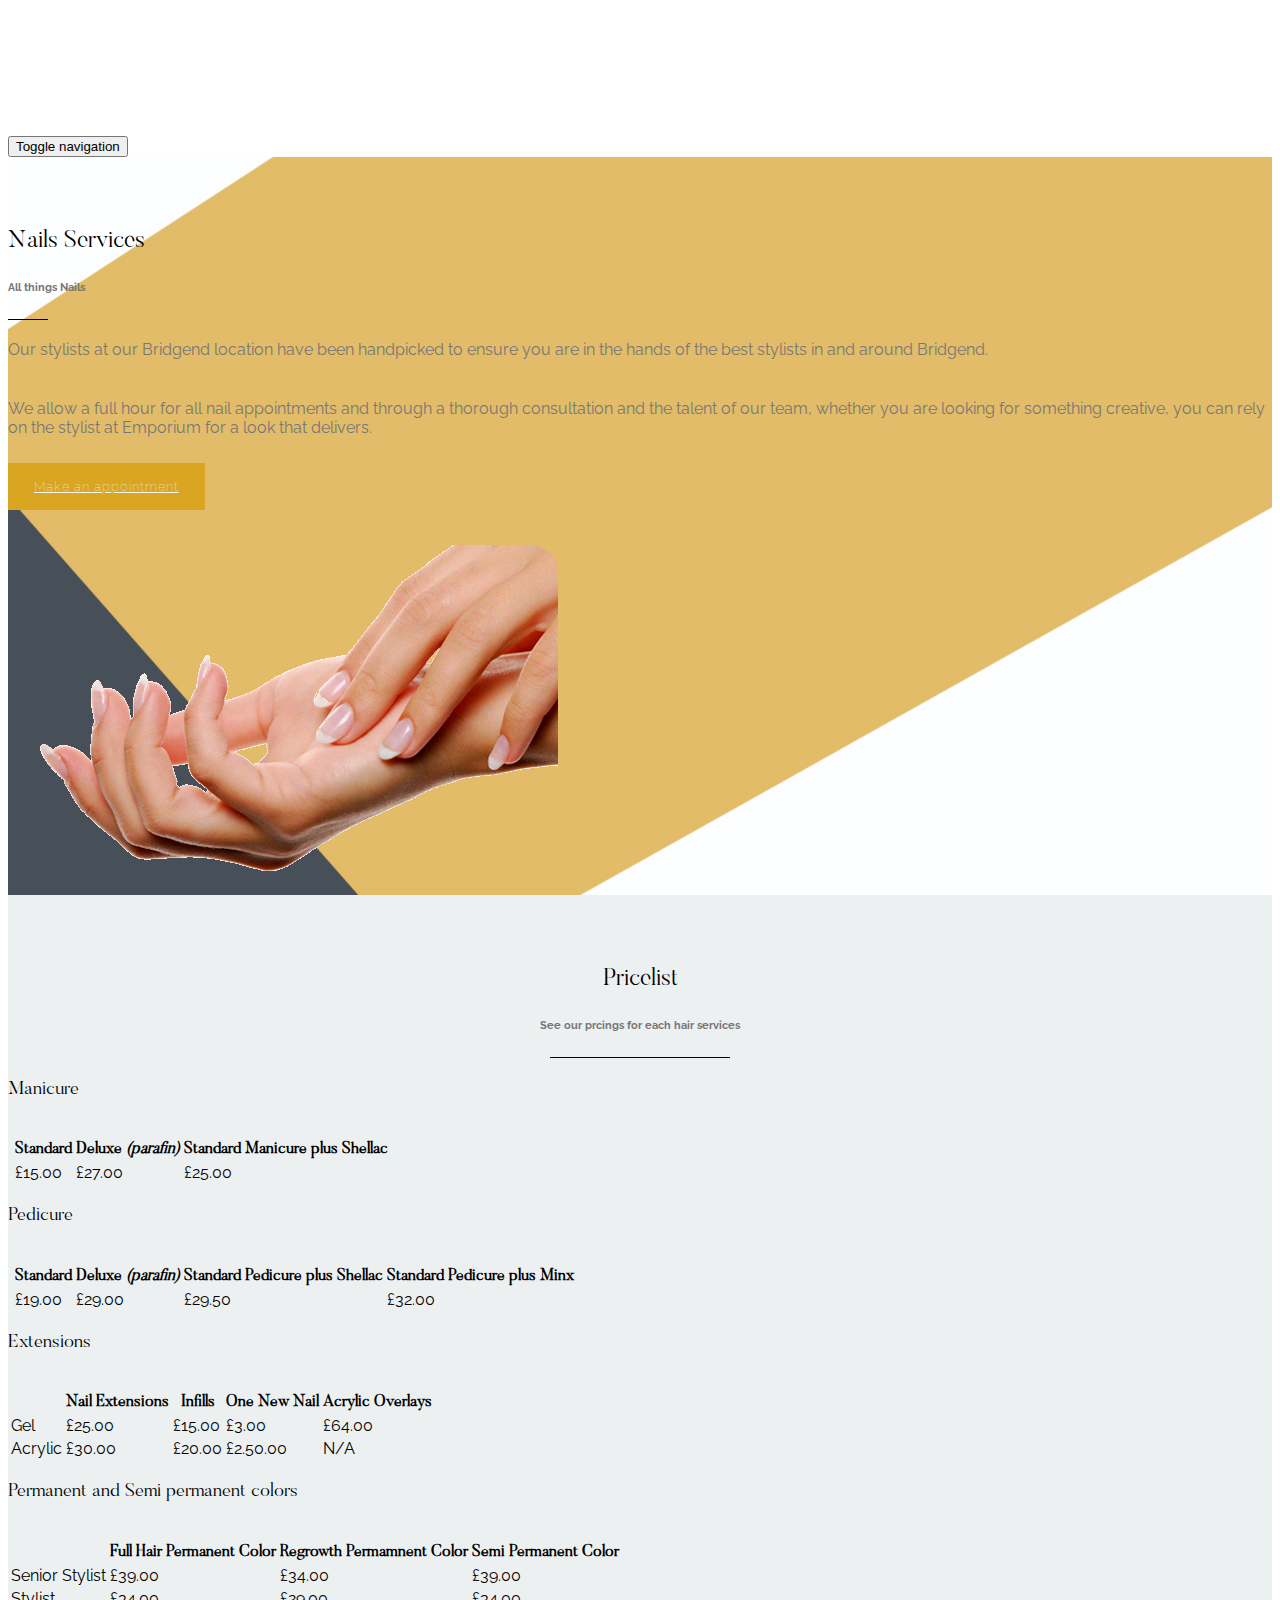
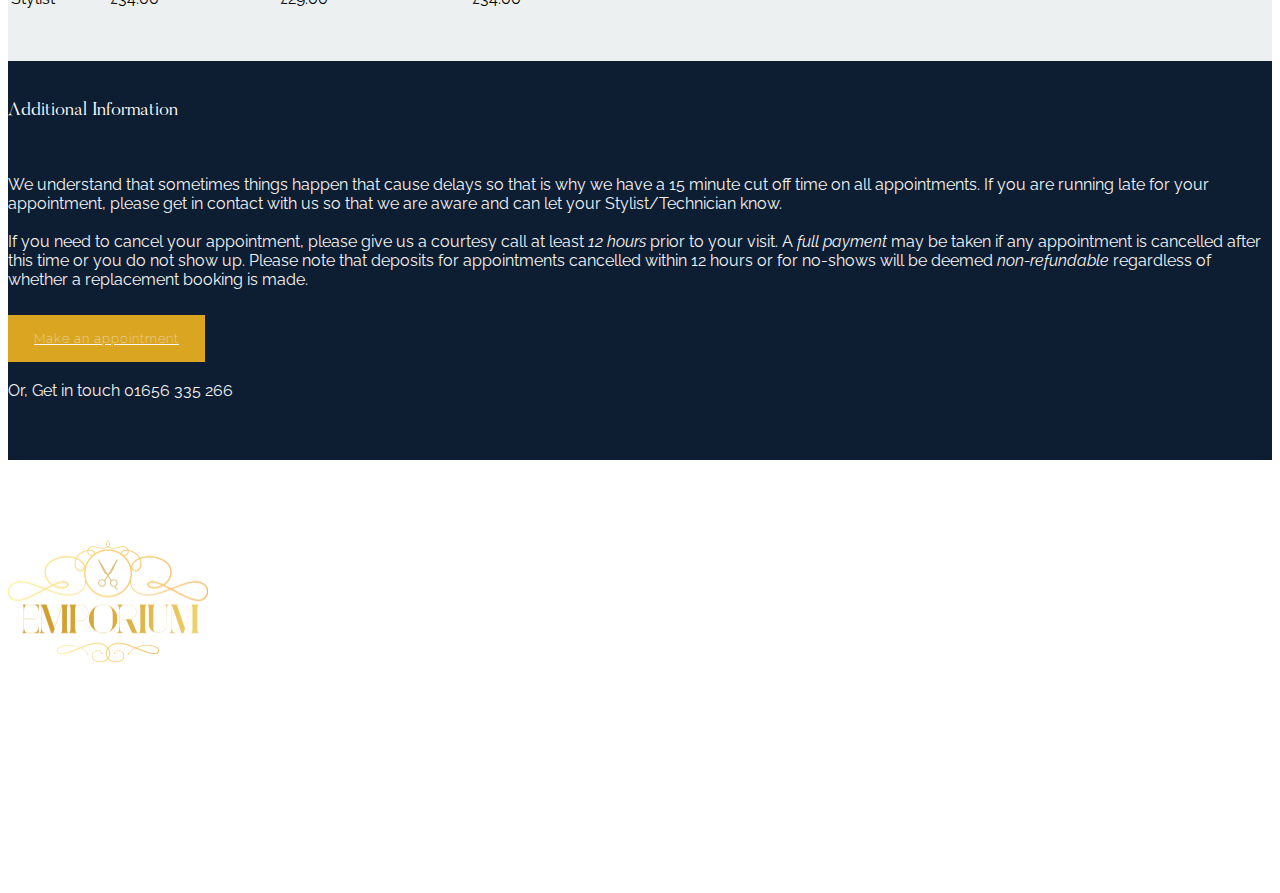
<file: nails.html>
<!DOCTYPE html>
<html>

<head>
   
    <title>Emporium  &mdash; Specialist in Hair, Beauty and Nails in Bridgend</title>
    
    <meta charset="utf-8">
    <meta http-equiv="X-UA-Compatible" content="IE=edge">
    <meta name="viewport" content="width=device-width, initial-scale=1">
    <meta name="description" content="Free singlepage web template created by GraphBerry">
    <meta name="keywords" content="HTML5, Bootstrap 3, CSS3, javascript, PHP, Responsive, Mobile">
    <meta name="author" content="GraphBerry.com"/>
    <!-- Latest compiled and minified CSS -->
    
    <link rel="stylesheet" href="https://maxcdn.bootstrapcdn.com/bootstrap/3.3.5/css/bootstrap.min.css" integrity="sha512-dTfge/zgoMYpP7QbHy4gWMEGsbsdZeCXz7irItjcC3sPUFtf0kuFbDz/ixG7ArTxmDjLXDmezHubeNikyKGVyQ==" crossorigin="anonymous">
    
   <link href="https://fonts.googleapis.com/css?family=Playfair+Display:400,400i,700|Raleway:300" rel="stylesheet">
    
    <link rel="stylesheet" type="text/css" href="css/font-awesome.css">
    <link rel="stylesheet" type="text/css" href="css/magnific-popup.css">
    
    <link rel="stylesheet" type="text/css" href="css/style.css">
    
</head>

<body>
   
  
<nav class="navbar navbar-fixed-top" id="header-nav">
  <div class="container-fluid">
    <div class="navbar-header">
       <!-- <a class="navbar-brand" href="#">
            <img src="img/logo.png" alt="Emporium logo" width="200px" />
        </a>-->
    </div>
    <div class="primary-menu">
       
        <button type="button" class="navbar-toggle collapsed" data-toggle="collapse" data-target="#navbar" aria-expanded="false" aria-controls="navbar">
                <span class="sr-only">Toggle navigation</span>
                <span class="icon-bar"></span>
                <span class="icon-bar"></span>
                <span class="icon-bar"></span>
        </button>
        
        <div id="navbar" class="navbar-collapse collapse">
             <ul class="nav navbar-nav">
                <li><a  href="index.html">Home</a></li>
                <li><a  href="services.html">Services</a></li>                
            </ul>
        </div>
    </div>
    
  </div>
</nav>

   




<section class="no-padding img-bg">
   
    <div class="container ">
       
        <div class="row">
            <div class="col-md-6 section-text">
                <div class="title title-left">
                    <h2>Nails Services</h2>
                    <h6>All things Nails</h6>
                    <div class="divider divider-sm"></div>
                </div>
                <p>Our stylists at our Bridgend location have been handpicked to ensure you are in the hands of the best stylists in and around Bridgend.</p>
                <p>We allow a full hour for all nail appointments and through a thorough consultation and the talent of our team, whether you are looking for something creative, you can rely on the stylist at  Emporium for a look that delivers.</p>
                
                <a href="#portfolio" class="btn btn-cta" target="_blank">Make an appointment</a>
             
            </div>
            <div class="col-md-6">
                <img src="img/manicure.png" class="img-responsive">
                <!--<script src="//lightwidget.com/widgets/lightwidget.js"></script><iframe src="//lightwidget.com/widgets/19fbcde817a55e4eb7748fd4666ec1fe.html" id="lightwidget_19fbcde817" name="lightwidget_19fbcde817"  scrolling="no" allowtransparency="true" class="lightwidget-widget" style="width: 100%; border: 0; overflow: hidden;"></iframe>-->
                
            </div>
        </div>
        
    </div>
   
   
</section>




<!--Portfolio-->
<section class="portfolio grey-bg" id="portfolio">
    <div class="col-md-8 col-md-offset-2">
        <div class="title text-center">
            <h2>Pricelist</h2>
            <h6>See our prcings for each hair services</h6>
            <div class="divider divider-lg"></div>
            
        </div>
    </div>
    
    <div class="container">
      
      <div class="col-md-6">
          
          <h3>Manicure</h3> <br>
          
           <table class="table table-striped">
            <thead>
              <tr>
               <th></th>
                <th>Standard</th>
                <th>Deluxe <em>(parafin)</em></th>
                <th>Standard Manicure plus Shellac</th>
              </tr>
            </thead>
            <tbody>
             
              <tr>
                <td></td>
                <td>£15.00</td>
                <td>£27.00</td>
                <td>£25.00</td>
              </tr>
             
            </tbody>
          </table>
          
          
          
      </div>
      
      <div class="col-md-6">
        <h3>Pedicure</h3> <br>
          
           <table class="table table-striped">
            <thead>
              <tr>
               <th></th>
                <th>Standard</th>
                <th>Deluxe <em>(parafin)</em></th>
                <th>Standard Pedicure plus Shellac</th>
                <th>Standard Pedicure plus Minx</th>
              </tr>
            </thead>
            <tbody>
             
              <tr>
                <td></td>
                <td>£19.00</td>
                <td>£29.00</td>
                <td>£29.50</td>
                <td>£32.00</td>
              </tr>
             
            </tbody>
          </table>
          
          
          
      </div>
      
      <div class="row">
          
          <div class="col-md-6">
           
            <h3>Extensions</h3> <br>
          
               <table class="table table-striped">
                <thead>
                  <tr>
                    <th></th>
                    <th>Nail Extensions</th>
                    <th>Infills</th>
                    <th>One New Nail</th>
                    <th>Acrylic Overlays</th>
                  </tr>
                </thead>
                <tbody>
                  <tr>
                    <td>Gel</td>
                    <td>£25.00</td>
                    <td>£15.00</td>
                    <td>£3.00</td>
                    <td>£64.00</td>
                  </tr>
                  <tr>
                    <td>Acrylic</td>
                    <td>£30.00</td>
                    <td>£20.00</td>
                    <td>£2.50.00</td>
                    <td>N/A</td>
                  </tr>

                </tbody>
              </table>
          
          
          
      </div>
         
          <div class="col-md-6">
           
            <h3>Permanent and Semi permanent colors</h3> <br>
          
               <table class="table table-striped">
                <thead>
                  <tr>
                    <th></th>
                    <th>Full Hair Permanent Color</th>
                    <th>Regrowth Permamnent Color</th>
                    <th>Semi Permanent Color</th>                    
                  </tr>
                </thead>
                <tbody>
                  <tr>
                    <td>Senior Stylist</td>
                    <td>£39.00</td>
                    <td>£34.00</td>
                    <td>£39.00</td>
                    
                  </tr>
                  <tr>
                    <td>Stylist</td>
                    <td>£34.00</td>
                    <td>£29.00</td>
                    <td>£34.00</td>               
                  </tr>

                </tbody>
              </table>
          
          
          
      </div>
          
      </div>
     
       
    </div>
</section>


       
    <div class="call-to-action ">
        <div class="container">
            <div class="row">
                <div class="col-md-10 col-md-offset-1">
                    
                  <div class="row">
                       
                        <h3>Additional Information</h3> <br>
                        
                        <p class="text-white">We understand that sometimes things happen that cause delays so that is why we have a 15 minute cut off time on all appointments. If you are running late for your appointment, please get in contact with us so that we are aware and can let your Stylist/Technician know. <br><br> 
                        
                
                        
                        If you need to cancel your appointment, please give us a courtesy call at least <em>12 hours</em>  prior to your visit. A <em>full payment</em> may be taken if any appointment is cancelled after this time or you do not show up. Please note that deposits for appointments cancelled within 12 hours or for no-shows will be deemed <em>non-refundable</em> regardless of whether a replacement booking is made.</p>
                        
                  </div>
                       
                <div class="row">
                       
                        <a href="#portfolio" class="btn btn-cta" target="_blank">Make an appointment</a> <br><br>
                        
                        <p class="text-white">Or, Get in touch 01656 335 266</p>
                        
                </div>
                   
                </div>
            </div>
        </div>
    </div>




<footer class="footer-bg">
    <div class="container">
        <div class="row">
            <div class="col-md-12 text-center">
            <img src="img/logo.png" class="logo-footer" width="200px" />
                <ul class="social">
                    <li class="wow bounceIn"><a href="http://goo.gl/RqhEjP" target="_blank"><i class="fa fa-facebook"></i></a></li>
                    <li class="wow bounceIn" data-wow-delay="0.1s"><a href="http://goo.gl/hUfpSB" target="_blank"><i class="fa fa-twitter"></i></a></li>
                    <li class="wow bounceIn" data-wow-delay="0.2s"><a href="http://goo.gl/k9zAy5" target="_blank"><i class="fa fa-instagram"></i></a></li>                    
                </ul>
                <p>2016 Emporium, All Rights Reserved | Bridgend Hairdressing</p>
            </div>
        </div>
    </div>
</footer>


<script src="http://code.jquery.com/jquery-1.11.0.min.js"></script>
<script src="js/jquery.mixitup.js"></script>
<script type="text/javascript" src="js/jquery.magnific-popup.min.js"></script>
<script src="https://maxcdn.bootstrapcdn.com/bootstrap/3.3.5/js/bootstrap.min.js" integrity="sha512-K1qjQ+NcF2TYO/eI3M6v8EiNYZfA95pQumfvcVrTHtwQVDG+aHRqLi/ETn2uB+1JqwYqVG3LIvdm9lj6imS/pQ==" crossorigin="anonymous"></script>
<script type="text/javascript" src="js/smooth-scroll.js"></script>
<script src="js/custom.js"></script>
</body>
</html>
</file>
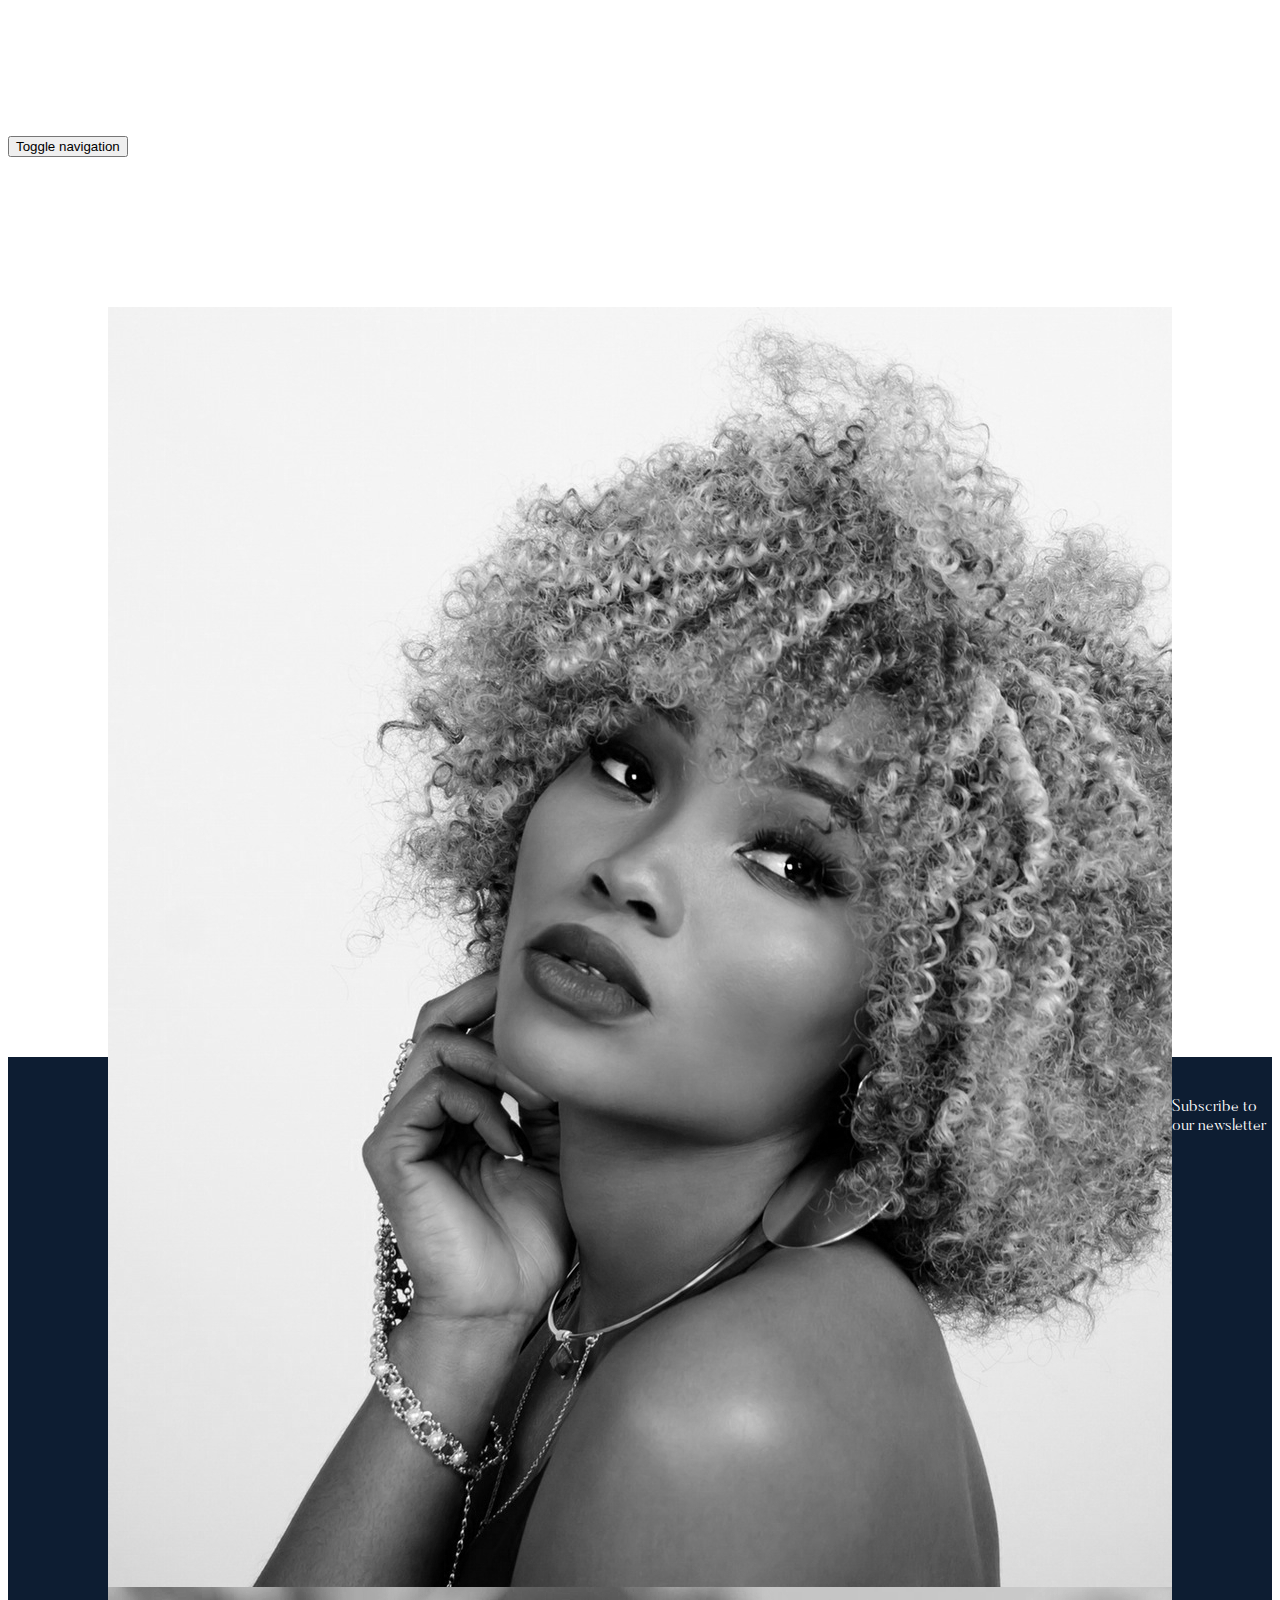
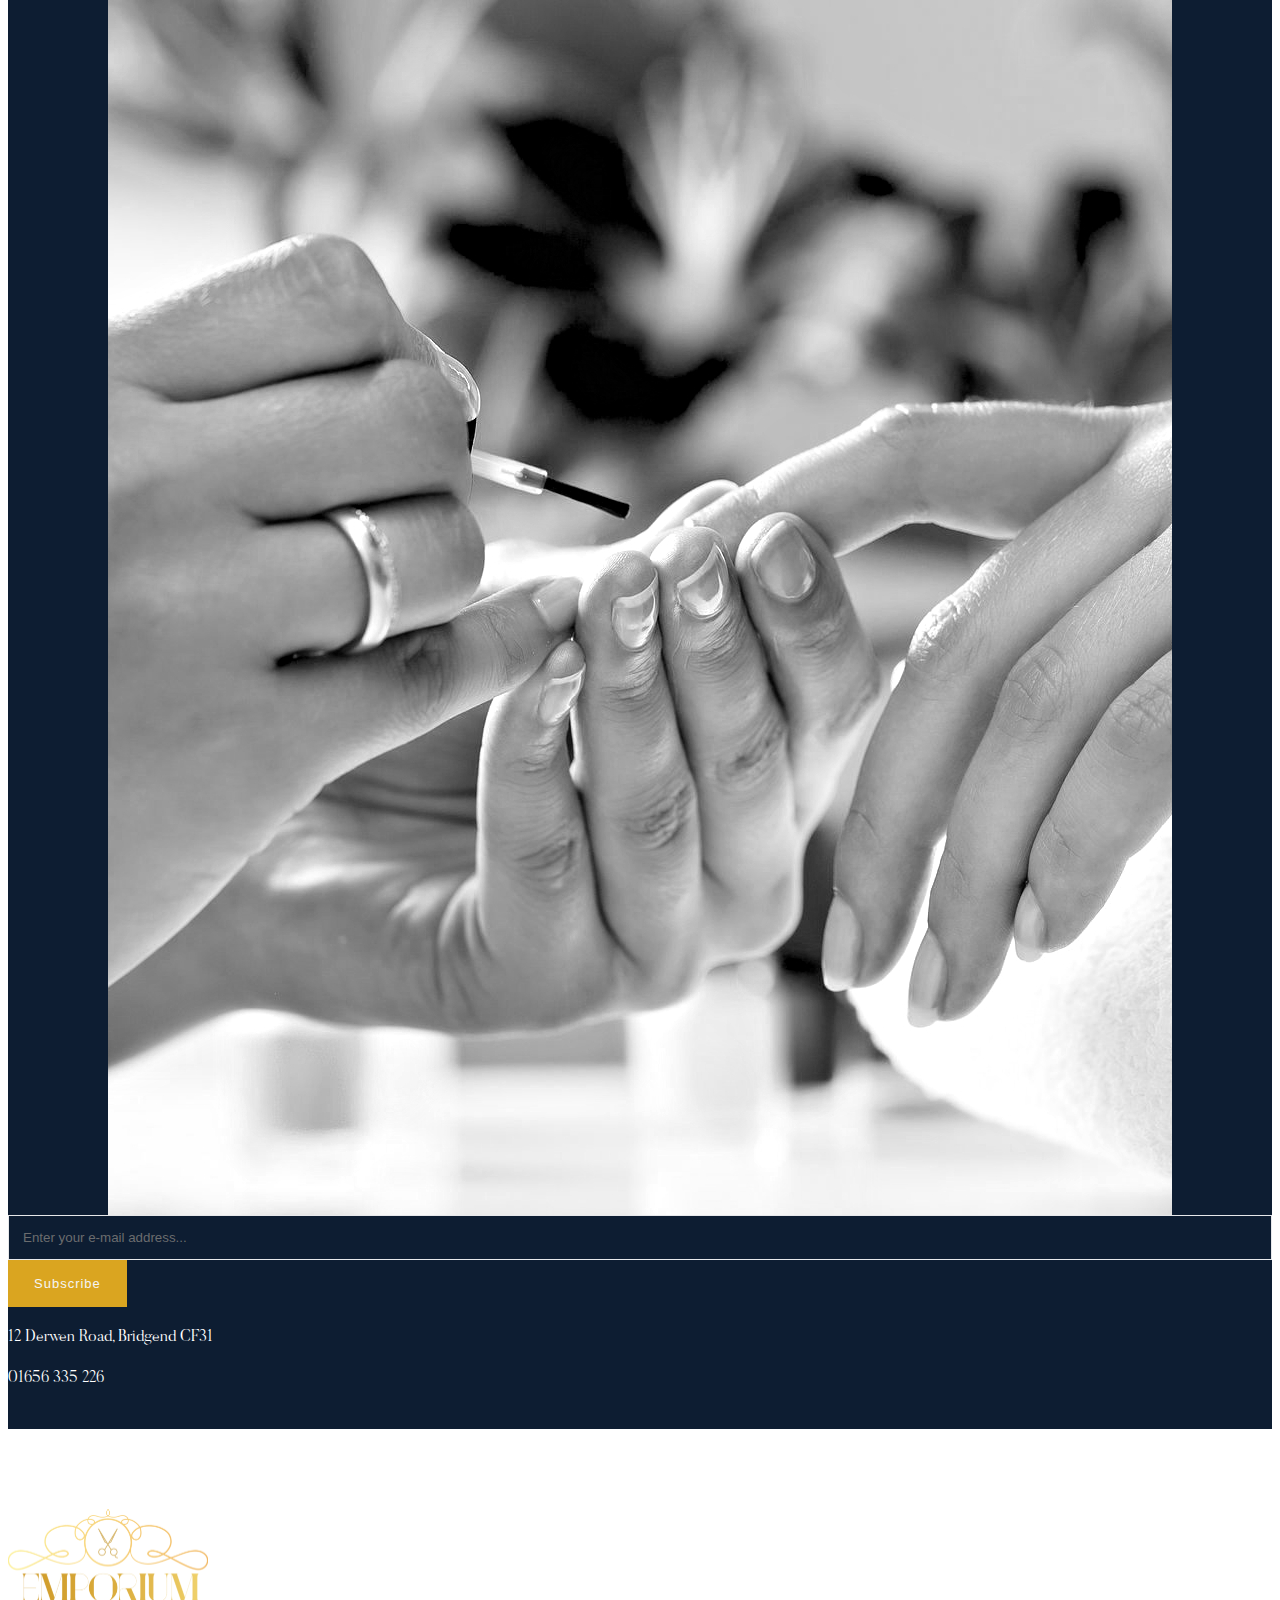
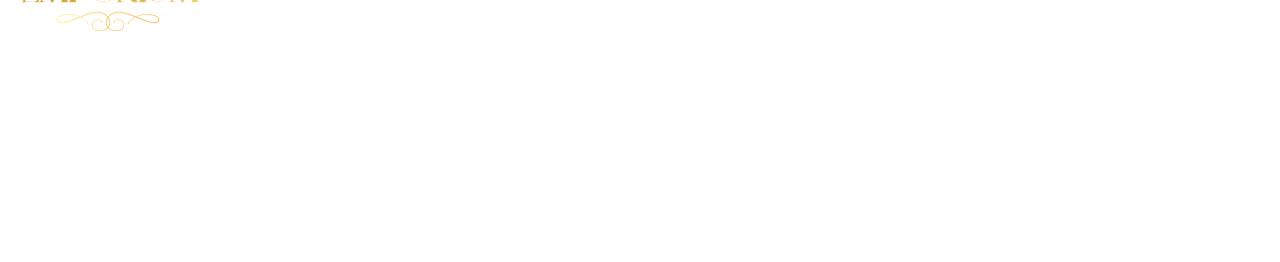
<file: services.html>
<!DOCTYPE html>
<html>

<head>
   
    <title>Emporium/Services  &mdash; Specialist in Hair, Beauty and Nails in Bridgend</title>
    
    <meta charset="utf-8">
    <meta http-equiv="X-UA-Compatible" content="IE=edge">
    <meta name="viewport" content="width=device-width, initial-scale=1">
    <meta name="description" content="Free singlepage web template created by GraphBerry">
    <meta name="keywords" content="HTML5, Bootstrap 3, CSS3, javascript, PHP, Responsive, Mobile">
    <meta name="author" content="GraphBerry.com"/>
    <!-- Latest compiled and minified CSS -->
    
    <link rel="stylesheet" href="https://maxcdn.bootstrapcdn.com/bootstrap/3.3.5/css/bootstrap.min.css" integrity="sha512-dTfge/zgoMYpP7QbHy4gWMEGsbsdZeCXz7irItjcC3sPUFtf0kuFbDz/ixG7ArTxmDjLXDmezHubeNikyKGVyQ==" crossorigin="anonymous">
    
   <link href="https://fonts.googleapis.com/css?family=Playfair+Display:400,400i,700|Raleway:300" rel="stylesheet">
    
    <link rel="stylesheet" type="text/css" href="css/font-awesome.css">
    <link rel="stylesheet" type="text/css" href="css/magnific-popup.css">
    
    <link rel="stylesheet" type="text/css" href="css/style.css">
    
</head>

<body>
  
<nav class="navbar navbar-fixed-top" id="header-nav">
      <div class="container-fluid">
        <div class="navbar-header">
           <!-- <a class="navbar-brand" href="#">
                <img src="img/logo.png" alt="Emporium logo" width="200px" />
            </a>-->
        </div>
        <div class="primary-menu">

            <button type="button" class="navbar-toggle collapsed" data-toggle="collapse" data-target="#navbar" aria-expanded="false" aria-controls="navbar">
                    <span class="sr-only">Toggle navigation</span>
                    <span class="icon-bar"></span>
                    <span class="icon-bar"></span>
                    <span class="icon-bar"></span>
            </button>

            <div id="navbar" class="navbar-collapse collapse">
                 <ul class="nav navbar-nav">
                    <li><a  href="index.html">Home</a></li>                    
                  
                    
                </ul>
            </div>
        </div>

      </div>
</nav>
   

    
    
   
      
    

<!--<div class="call-to-action">
    <div class="container">
        <div class="row">
            <div class="col-md-5 ">
                				
				<h4>12 Derwen Road, Bridgend CF31</h4>
			
            </div>
            
            <div class="col-md-4"></div>
            
            
            <div class="col-md-2">
                <h4>01615 221 336</h4>
            </div>
        </div>
    </div>
</div>-->
<section id="about" class=" full">
    <div class="container">
        <div class="row">          
            
            <div class="col-md-6 section-text">
               
               <div class="hovereffect">
                    <img class="img-responsive" src="img/style.jpg" alt="">
                    <div class="overlay">
                        <h1 class="text-white">Hair</h1>
                        <h4> 
                            <a href="#">Cuts / Styling / Coloring</a>                           
                            
                        </h4> 
                        
                        <br><br>
                       
                       <a href="hair.html" class="btn btn-cta"><span style="padding:5px">View Prices</span></a>
                       
                    </div>
                </div>
               
            </div>
            
             <div class="col-md-6 section-text">
                <div class="hovereffect">
                    <img class="img-responsive" src="img/hair2.jpg" alt="">
                    <div class="overlay">
                        <h1 class="text-white">Nails</h1>
                        <h4> 
                            <a href="#">Manicure / Pedicure / Nail Art </a>                           
                            
                        </h4> 
                        
                       <br><br>
                       
                       <a href="nails.html" class="btn btn-cta"><span style="padding:5px">View Prices</span></a>
                       
                    </div>
                </div>        
            </div>
            
        </div>
    </div>
   
</section>



    
    
    <div class="call-to-action">
        <div class="container">
            <div class="row">
               
                <div class="col-md-6 ">
                    <h4>Subscribe to our newsletter</h4>
                    <div class="row">
                        <form method="post" action="subscribe.php" role="form" class="form-inline">
                            <div class="col-md-9">
                                <input type="email" required="" placeholder="Enter your e-mail address..." class="subscribe-input" name="email">
                            </div>
                            <div class="col-md-3">
                                <button type="submit" class="btn btn-cta">Subscribe</button>
                            </div>
                        </form>
                    </div>
                </div>
                
                <div class="col-md-1"></div>
                
                 <div class="col-md-5 ">
                    <h4>12 Derwen Road, Bridgend CF31</h4>
                    <h4>01656 335 226</h4>
                </div>
                
            </div>
        </div>
    </div>

<footer>
    <div class="container">
        <div class="row">
            <div class="col-md-12 text-center">
            <img src="img/logo.png" class="logo-footer" width="200px" />
                <ul class="social">
                    <li class="wow bounceIn"><a href="http://goo.gl/RqhEjP" target="_blank"><i class="fa fa-facebook"></i></a></li>
                    <li class="wow bounceIn" data-wow-delay="0.1s"><a href="http://goo.gl/hUfpSB" target="_blank"><i class="fa fa-twitter"></i></a></li>
                    <li class="wow bounceIn" data-wow-delay="0.2s"><a href="http://goo.gl/k9zAy5" target="_blank"><i class="fa fa-instagram"></i></a></li>                    
                </ul>
                <p>2016 Emporium, All Rights Reserved | Bridgend Hairdressing</p>
            </div>
        </div>
    </div>
</footer>
<script src="http://code.jquery.com/jquery-1.11.0.min.js"></script>
<script src="js/jquery.mixitup.js"></script>
<script type="text/javascript" src="js/jquery.magnific-popup.min.js"></script>
<script src="https://maxcdn.bootstrapcdn.com/bootstrap/3.3.5/js/bootstrap.min.js" integrity="sha512-K1qjQ+NcF2TYO/eI3M6v8EiNYZfA95pQumfvcVrTHtwQVDG+aHRqLi/ETn2uB+1JqwYqVG3LIvdm9lj6imS/pQ==" crossorigin="anonymous"></script>
<script type="text/javascript" src="js/smooth-scroll.js"></script>
<script src="js/custom.js"></script>
</body>
</html>
</file>
<file: css/style.css>
html, body
{
    height: 100%;  /*full screen browser height*/
}



@font-face {
  font-family: 'butler';
  src:  url('../fonts/Butler_Light.otf');
}


a {
	color: #000;
    font-family: 'Raleway', sans-serif;
}

a:hover, a:focus{
	color: #000;
}

p{
	margin-bottom: 40px;
}

p,h5,h6, address{
	font-family: 'Raleway', sans-serif;
	color: #777;
}

h1,h2,h3,h4{
	
    font-family: 'butler';
    font-weight: lighter;
}

.text-white{
    color: whitesmoke;
}


header{
	height: 800px;
	text-align: center;
	margin-bottom: 0;
	position: relative;
    
	

    background: url(../img/header.png) no-repeat fixed center;
    background-size: cover;
    min-height: 100%;
        


}




section{
	padding: 50px 0;
}

section.no-padding{
	padding: 0;
}

figure{
	margin-bottom: 30px;
}

.container{
	position: relative;
}

.form-control{
	border-radius: 0;
	-webkit-box-shadow: none;
	box-shadow: none;
	-webkit-transition: none;
	-o-transition: none;
	transition: none;
	border-color: #8a8587;
	padding: 14px;
	font-size: 13px;
	height: auto;
	margin-bottom: 25px;
}

.form-control:focus {
    border-color: #000;
    outline: 0;
    -webkit-box-shadow: none;
    box-shadow: none;
}



textarea.form-control{
	height: 195px;
}

.title{
	text-align: center;
}
.title-left{
	text-align: left;
}

.title p{
	padding: 50px;
}

.section-text{
	padding: 50px 0;
}

.navbar-header{
	height: 90px;
}

.navbar-wooster{
	background: #fff;
	height: 70px;
}

.navbar-wooster .navbar-brand{
	padding-top: 8px;
}

.navbar-wooster .navbar-brand img{
	height: 50px;
}

.navbar-wooster .primary-menu{
	margin-top: 0;
	margin-left: -15px;
	margin-right: -15px;
}

.navbar-wooster .navbar-collapse{
	background-color: #fff;
}

.navbar-wooster .navbar-header{
	height: 50px;
}

.navbar-toggle{
	display: block !important;
	margin-top: 20px;
}

.navbar-toggle .icon-bar{
	background: #000;

}

.main-head h1{
	
	font-size: 45px;	
	position: relative;
	line-height: 1.4em;
	margin-bottom: 40px;
}

.main-head span{
	margin-bottom: 20px;
	margin-top:20px;
	font-size: 13px;
	display: block;

}

.main-head{
	
	width: 100%;
	position: absolute;
	top: 50%;
	-webkit-transform: translate(0,-50%);
	-moz-transform: translate(0,-50%);
	-ms-transform: translate(0,-50%);
	-o-transform: translate(0,-50%);
	transform: translate(0,-50%);
}



.divider{
	width: 80px;
	background: #000;
	height: 1px;
	display: block;
	margin:20px auto;
}

.divider.divider-sm{
	width: 40px;
	margin: 20px 0;
}

.divider.divider-lg{
	width: 180px;
}

.btn{
	border-radius: 0;
	font-size: 13px;
	padding: 15px 40px;
	transition: all 0.3s;
}

.btn-lg{
	padding: 25px 50px;
}

.btn-lg.btn-primary{
	border-width: 2px;
}

.btn-primary{
	background: transparent;
	border:1px solid goldenrod;
	color: whitesmoke;
}

.btn-primary:hover,
.btn-primary:active,
.btn-primary:active:hover,
.btn-primary:focus{
	background: darkgoldenrod;
	color: #fff;
	border-color:darkgoldenrod;
}

.call-to-action{
	background: #0d1d32;
	color: #fff;
	padding: 20px 0;
}


.centred-container{
	position: absolute;
	width: 100%;
	text-align: center;
	top: 50%;
	-webkit-transform: translate(0,-50%);
	-moz-transform: translate(0,-50%);
	-ms-transform: translate(0,-50%);
	-o-transform: translate(0,-50%);
	transform: translate(0,-50%);
}



/**********************
PORTFOLIO
***********************/
.centered-pills {
	text-align: center;
}
.centered-pills ul.nav-pills {
	display: inline-block;
	margin-bottom: 50px;
}
.centered-pills li {
	display: inline;
}
.centered-pills a {
	float: left;
}

.nav-pills > li > a{
	border-radius: 0;
	color: #000;
	border:1px solid goldenrod;
	margin-right: 30px;
}

.nav-pills > li > a:hover,
.nav-pills > li > a:focus,
.nav-pills > li > a.active{
	background: goldenrod	;
	border-color: goldenrod;
	color: #fff;
}

#portfolio-grid .mix{
	display: none;
}

.grey-bg{
    background-color: #ECF0F1;
}

.img-bg{
    background: url(../img/abstract.jpg) center fixed;
    
}

.img-bgTwo{
    background: url(../img/footer.png) center fixed no-repeat;
}

/***** About Us *****
*/

.hovereffect {
  width: 100%;
  height: 100%;
  float: left;
  overflow: hidden;
  position: relative;
  text-align: center;
  cursor: default;
}

.hovereffect .overlay {
  position: absolute;
  overflow: hidden;
  width: 80%;
  height: 80%;
  left: 10%;
  top: 10%;
  border-bottom: 1px solid #FFF;
  border-top: 1px solid #FFF;
  -webkit-transition: opacity 0.35s, -webkit-transform 0.35s;
  transition: opacity 0.35s, transform 0.35s;
  -webkit-transform: scale(0,1);
  -ms-transform: scale(0,1);
  transform: scale(0,1);
}

.hovereffect:hover .overlay {
  opacity: 1;
  filter: alpha(opacity=100);
  -webkit-transform: scale(1);
  -ms-transform: scale(1);
  transform: scale(1);
}

.hovereffect img {
  display: block;
  position: relative;
  -webkit-transition: all 0.35s;
  transition: all 0.35s;
}

.hovereffect:hover img {
  filter: url('data:image/svg+xml;charset=utf-8,<svg xmlns="http://www.w3.org/2000/svg"><filter id="filter"><feComponentTransfer color-interpolation-filters="sRGB"><feFuncR type="linear" slope="0.6" /><feFuncG type="linear" slope="0.6" /><feFuncB type="linear" slope="0.6" /></feComponentTransfer></filter></svg>#filter');
  filter: brightness(0.6);
  -webkit-filter: brightness(0.6);
}

.hovereffect h2 {
  text-transform: uppercase;
  text-align: center;
  position: relative;
  font-size: 17px;
  background-color: transparent;
  color: #FFF;
  padding: 1em 0;
  opacity: 0;
  filter: alpha(opacity=0);
  -webkit-transition: opacity 0.35s, -webkit-transform 0.35s;
  transition: opacity 0.35s, transform 0.35s;
  -webkit-transform: translate3d(0,-100%,0);
  transform: translate3d(0,-100%,0);
}

.hovereffect a, hovereffect p {
  color: #FFF;
  padding: 1em 0;
  opacity: 0;
  filter: alpha(opacity=0);
  -webkit-transition: opacity 0.35s, -webkit-transform 0.35s;
  transition: opacity 0.35s, transform 0.35s;
  -webkit-transform: translate3d(0,100%,0);
  transform: translate3d(0,100%,0);
}

.hovereffect:hover a, .hovereffect:hover p, .hovereffect:hover h2 {
  opacity: 1;  
  -webkit-transform: translate3d(0,0,0);
  transform: translate3d(0,0,0);
}



.team-member{
	position: relative;
	margin-bottom: 100px;
}

.team-member h6{
	position: absolute;
	bottom: 0;
	left: 0;
	width: 100%;
	background: rgba(0,0,0,0.8);
	color: #fff;
	margin: 0;
	text-align: center;
	padding: 30px 0;
}


.subscribe-input{
	text-align: left;
	width: 100%;
	border: 0 none;
	background: transparent;
	opacity: 0.9;
	border: 1px solid #fff;
	padding: 14px;
}

.btn-cta{
	background-color: goldenrod;
	border: 1px solid goldenrod;
	color: whitesmoke;
	font-weight: lighter;
	letter-spacing: 1px;
	margin: 0;
	padding: 15px 25px;
	
}

.btn-cta:hover{
    background-color: hotpink;
    border: 1px solid hotpink;
    color: whitesmoke;
    transition: 0.4s;
}

.full{
    top:0; left:0; width:100%; height:100%;
    padding:100px;
    
}



address{
	text-align: center;
	margin-bottom: 70px;
}

address .fa{
	display: block;
	font-size: 33px;
	margin-bottom: 20px;
}


/**FOOTER**/
footer{
	background: url(../img/abstract2.png) no-repeat fixed;
	padding: 80px 0;
}

footer,
footer p{
	color: #fff;
}

footer a{
	color: #fff;
	font-weight: bold;
}

footer a:hover{
	color: #fff;
	text-decoration: underline;
}


.logo-footer{
	margin-bottom: 40px;
    
}

/*******************************
SOCIAL ICONS
******************************/
ul.social{
	list-style: none;
	margin: 0 0 10px 0;
	padding: 0;
}

ul.social li{
	display: inline-block;
	width: 30px;

}

ul.social li a{
	text-decoration: none;

}


ul.social li a i{
	color: #fff;
	width: 32px;
	height: 32px;
	display: block;
	line-height: 32px;
	text-align: center;
	border-radius: 100%;
	-webkit-transition: all 0.5;
	transition: all 0.5s;
}


ul.social li a i:hover,
ul.social li a i:focus{
	
	background-color: goldenrod;
	color: whitesmoke;

}

 li {
    list-style-type: none;
}


/*pricing tables*/

* {
    box-sizing: border-box;
}

/* Create three columns of equal width */
.columns {
    float: left;
    width: 33.3%;
    padding: 8px;
}

/* Style the list */
.price {
    list-style-type: none;
    border: 1px solid #eee;
    margin: 0;
    padding: 0;
    -webkit-transition: 0.3s;
    transition: 0.3s;
}

/* Add shadows on hover */
.price:hover {
    box-shadow: 0 8px 12px 0 rgba(0,0,0,0.2)
}

/* Pricing header */
.price .header {
    background-color: #111;
    color: white;
    font-size: 25px;
}

/* List items */
.price li {
    border-bottom: 1px solid #eee;
    padding: 20px;
    text-align: center;
}

/* Grey list item */
.price .grey {
    background-color: #eee;
    font-size: 20px;
}

/* The "Sign Up" button */
.button {
    background-color: #4CAF50;
    border: none;
    color: white;
    padding: 10px 25px;
    text-align: center;
    text-decoration: none;
    font-size: 18px;
}



th{
    font-family: butler;
}

td{
    font-family: 'Raleway', sans-serif; 
}



/*****************************
RESPONSIVE
******************************/
@media (min-width: 768px){
	.primary-menu{
		position: relative;
		overflow: hidden;
		margin-top: 18px;
	}

	.primary-menu .navbar-nav{
		right: -75%;
		position: absolute;
		margin-top: 12px;
		opacity: 0;
		transition: 300ms all ease-in-out;
	}

	.primary-menu:hover .navbar-nav{
		right: 50px;
		opacity: 1;
	}
}

@media (max-width: 767px){

	.navbar-toggle{
		margin-top: -45px;
	}

	.navbar-wooster .navbar-toggle{
		margin-top: -25px;
		padding: 0;
	}
}


@media only screen and (max-width: 600px) {
    .columns {
        width: 100%;
    }
}
</file>
